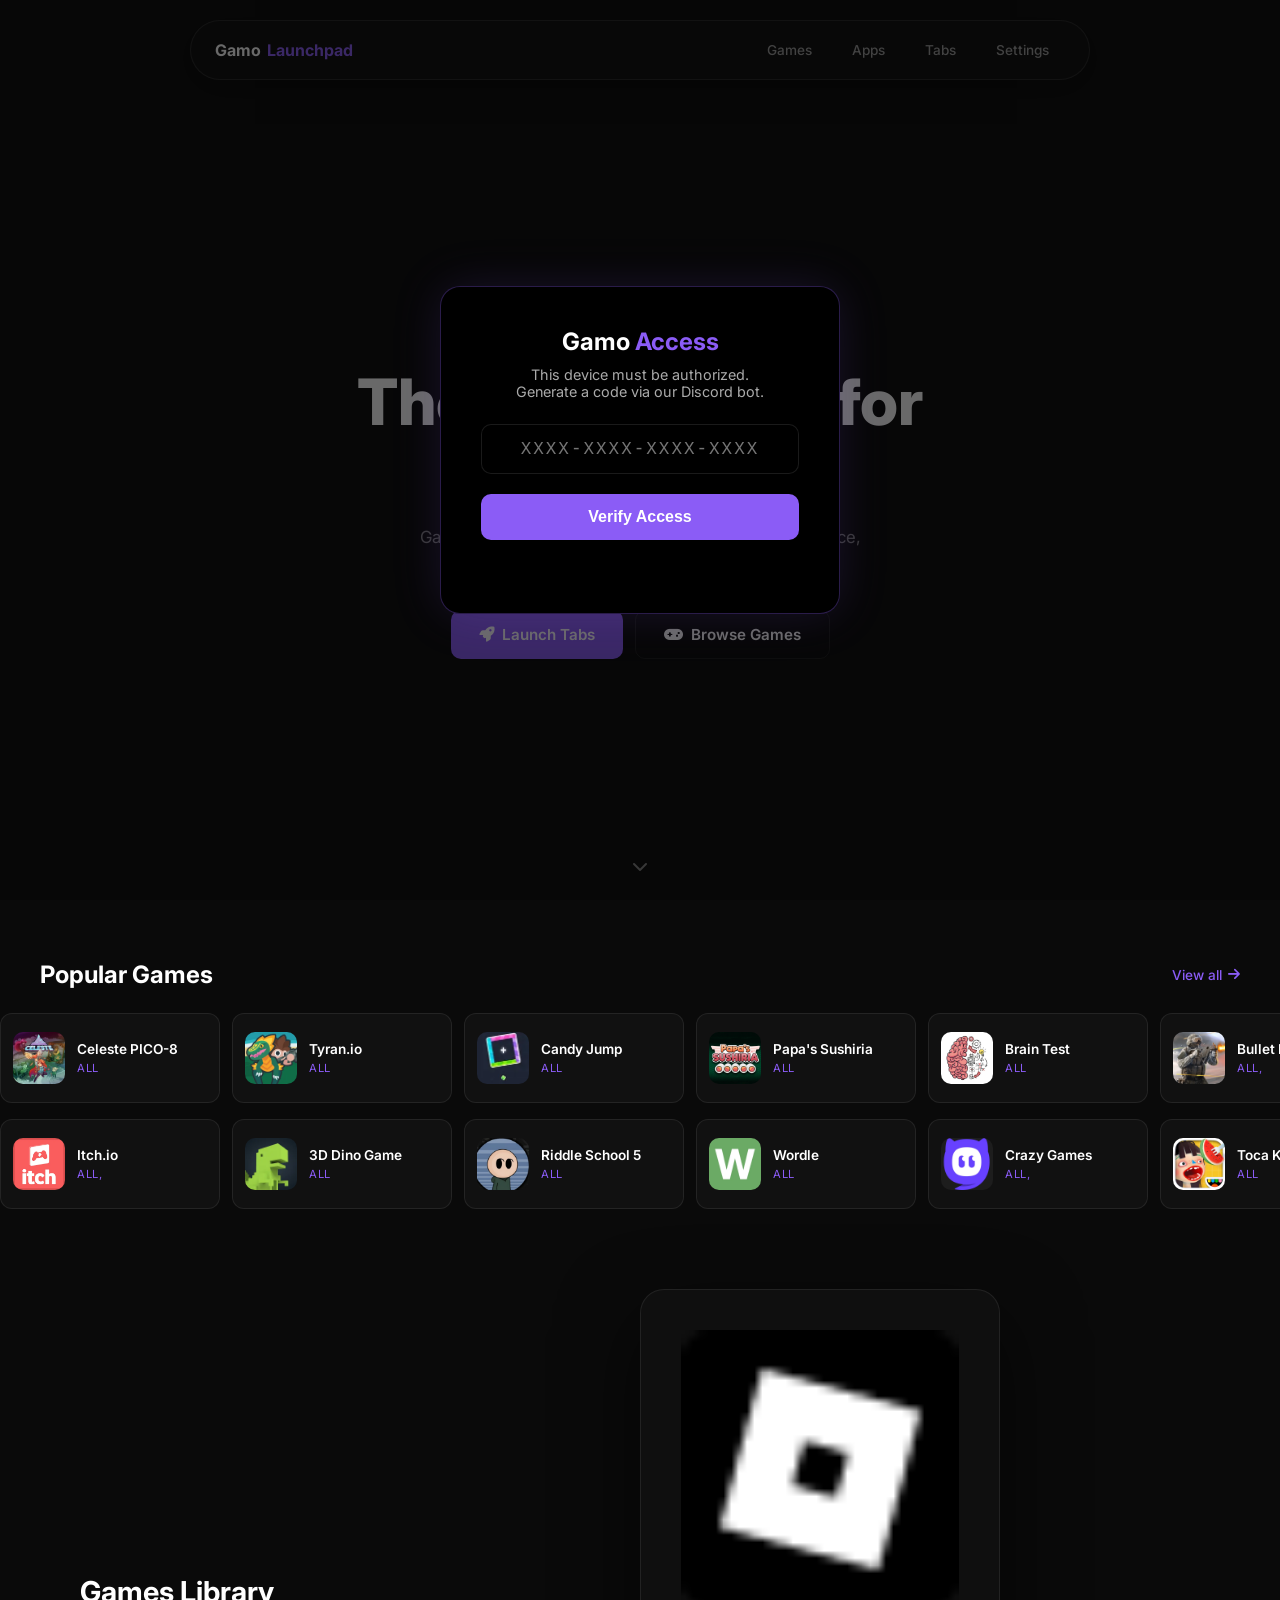
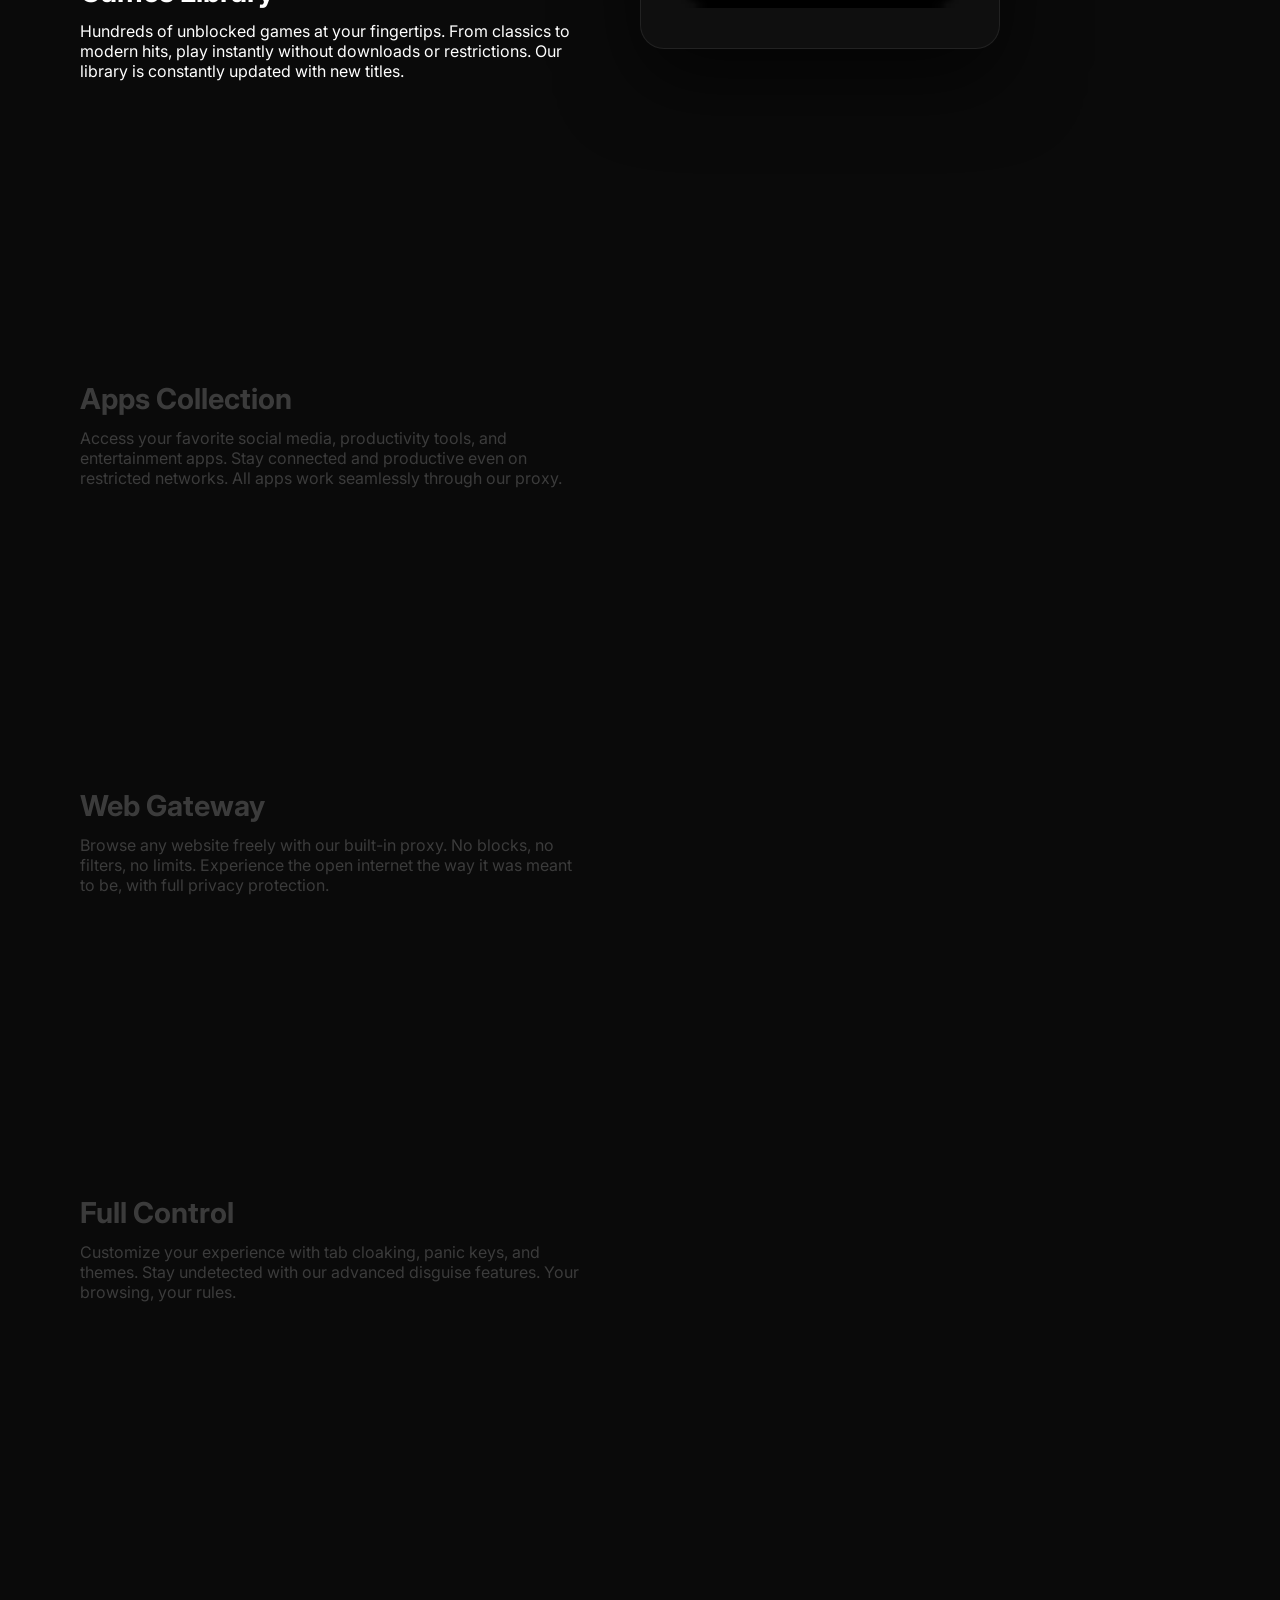
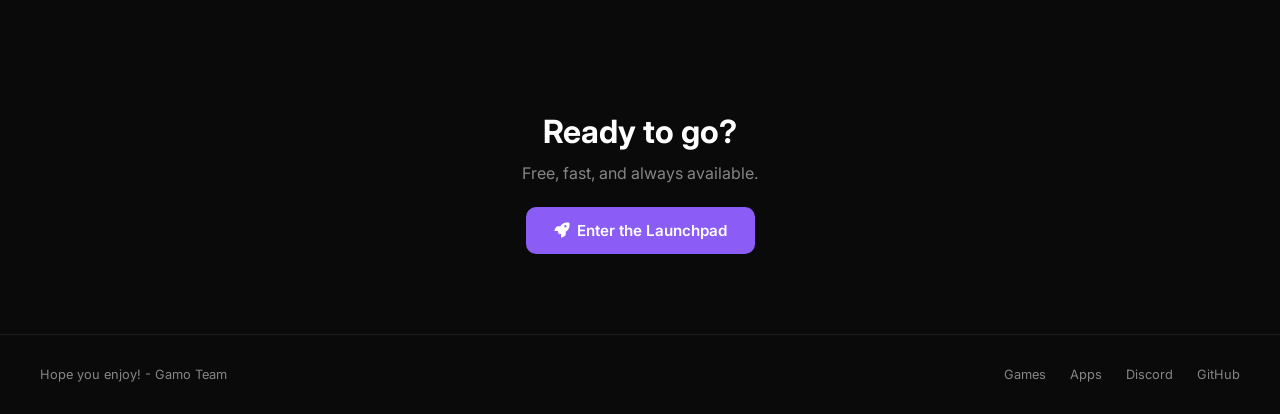
<file: index.html>
<!DOCTYPE html>
<html lang="en">
<head>
  <meta charset="UTF-8">
  <meta name="viewport" content="width=device-width, initial-scale=1.0">
  <meta name="referrer" content="no-referrer">
  <link rel="shortcut icon" id="tab-favicon" href="favicon.png">
  <title id="t">Gamo Launchpad</title>
  <link rel="stylesheet" href="https://cdnjs.cloudflare.com/ajax/libs/font-awesome/6.5.0/css/all.min.css">
  <link rel="stylesheet" href="/assets/css/music-player.css">
  <style>
    @import url('https://fonts.googleapis.com/css2?family=Inter:wght@400;500;600;700;800&display=swap');
    
    * { margin: 0; padding: 0; box-sizing: border-box; }
    
    :root {
      --accent: #8B5CF6;
      --bg: #0a0a0a;
      --card: #111111;
      --card-hover: #1a1a1a;
      --border: rgba(255,255,255,0.08);
      --text: #fff;
      --muted: rgba(255,255,255,0.5);
    }
    
    html {
      scroll-behavior: smooth;
    }
    
    body {
      font-family: 'Inter', -apple-system, sans-serif;
      background: var(--bg);
      color: var(--text);
      overflow-x: hidden; /* Only on body, not html - allows sticky to work */
    }
    
    /* ===== FLOATING HEADER (Universal Pill) ===== */
    .header {
      position: fixed;
      top: 20px;
      left: 50%;
      transform: translateX(-50%);
      width: 90%;
      max-width: 900px;
      height: 60px;
      background: rgba(15, 15, 15, 0.85); /* Proper glass background */
      backdrop-filter: blur(16px);
      -webkit-backdrop-filter: blur(16px);
      border: 1px solid rgba(255, 255, 255, 0.1);
      border-radius: 100px;
      display: flex;
      align-items: center;
      justify-content: space-between;
      padding: 0 24px;
      z-index: 2147483647;
      box-shadow: 0 8px 32px rgba(0, 0, 0, 0.4);
      pointer-events: auto;
      transition: all 0.3s ease;
    }
    
    .header-logo {
      display: flex;
      align-items: center;
      gap: 6px;
      cursor: pointer;
      user-select: none;
      font-weight: 700;
      font-size: 1rem;
    }
    
    .header-logo .white { color: #fff; }
    .header-logo .purple { color: #8B5CF6; }
    
    .header-nav {
      display: flex;
      gap: 8px;
      align-items: center;
    }
    
    .nav-btn {
      background: transparent;
      border: none;
      color: rgba(255, 255, 255, 0.6);
      font-size: 0.85rem;
      font-weight: 500;
      font-family: inherit;
      cursor: pointer;
      padding: 8px 16px;
      border-radius: 20px;
      transition: all 0.2s ease;
      position: relative;
    }
    
    .nav-btn:hover {
      color: #fff;
      background: rgba(255, 255, 255, 0.05); /* Subtle hover bg */
    }
    
    .nav-btn:active {
      transform: scale(0.95);
    }

    /* ===== HERO ===== */
    .hero {
      min-height: 100vh;
      display: flex;
      flex-direction: column;
      align-items: center;
      justify-content: center;
      padding: 140px 20px 60px; /* Interaction fix for header space */
      text-align: center;
    }
    
    .hero-content {
      max-width: 700px;
      opacity: 0;
      transform: translateY(30px);
      animation: fadeInUp 0.8s ease forwards;
      pointer-events: none; /* Let clicks pass through empty space */
    }
    
    .hero-content > * { pointer-events: auto; } /* Re-enable content clicks */
    
    @keyframes fadeInUp {
      to {
        opacity: 1;
        transform: translateY(0);
      }
    }
    
    .hero-badge {
      display: inline-block;
      font-size: 0.7rem;
      text-transform: uppercase;
      letter-spacing: 1.5px;
      color: var(--accent);
      background: rgba(139, 92, 246, 0.1);
      padding: 6px 14px;
      border-radius: 16px;
      margin-bottom: 20px;
    }
    
    .hero-title {
      font-size: clamp(2.5rem, 5vw, 4rem);
      font-weight: 800;
      line-height: 1.1;
      margin-bottom: 16px;
    }
    
    .hero-title .accent { color: var(--accent); }
    
    .hero-subtitle {
      font-size: 1.05rem;
      color: var(--muted);
      max-width: 480px;
      margin: 0 auto 32px;
      line-height: 1.6;
    }
    
    .hero-buttons {
      display: flex;
      gap: 12px;
      justify-content: center;
      flex-wrap: wrap;
    }
    
    .btn {
      padding: 14px 28px;
      border-radius: 10px;
      font-size: 0.95rem;
      font-weight: 600;
      cursor: pointer;
      transition: all 0.2s;
      border: none;
      display: inline-flex;
      align-items: center;
      gap: 8px;
      font-family: inherit;
    }
    
    .btn-primary {
      background: var(--accent);
      color: #fff;
    }
    
    .btn-primary:hover {
      filter: brightness(1.15);
      transform: translateY(-2px);
    }
    
    .btn-outline {
      background: transparent;
      color: var(--text);
      border: 1px solid var(--border);
    }
    
    .btn-outline:hover {
      background: rgba(255,255,255,0.08);
      border-color: rgba(255,255,255,0.2);
    }
    
    .scroll-hint {
      position: absolute;
      bottom: 24px;
      left: 50%;
      transform: translateX(-50%);
      color: var(--muted);
      animation: bounce 2s infinite;
    }
    
    @keyframes bounce {
      0%, 100% { transform: translateX(-50%) translateY(0); }
      50% { transform: translateX(-50%) translateY(-6px); }
    }
    
    /* ===== GAMES MARQUEE ===== */
    .games-section {
      padding: 60px 0 80px;
      overflow: hidden;
    }
    
    .section-header {
      display: flex;
      justify-content: space-between;
      align-items: center;
      padding: 0 40px;
      margin-bottom: 24px;
    }
    
    .section-header h2 { font-size: 1.5rem; font-weight: 700; }
    
    .section-header button {
      background: transparent;
      border: none;
      color: var(--accent);
      font-size: 0.85rem;
      font-weight: 500;
      font-family: inherit;
      cursor: pointer;
      display: flex;
      align-items: center;
      gap: 6px;
      transition: opacity 0.2s;
    }
    
    .section-header button:hover { opacity: 0.8; }
    
    /* Marquee */
    .marquee-container {
      display: flex;
      flex-direction: column;
      gap: 16px;
    }
    
    .marquee-row {
      display: flex;
      width: max-content;
      will-change: transform;
    }
    
    /* VERY SLOW - 480s for gentle scroll */
    .marquee-row.left { animation: scroll-left 480s linear infinite; }
    .marquee-row.right { animation: scroll-right 480s linear infinite; }
    
    @keyframes scroll-left {
      0% { transform: translateX(0); }
      100% { transform: translateX(-50%); }
    }
    
    @keyframes scroll-right {
      0% { transform: translateX(-50%); }
      100% { transform: translateX(0); }
    }
    
    .marquee-row:hover { animation-play-state: paused; }
    
    .game-card {
      width: 220px;
      height: 90px;
      background: var(--card);
      border: 1px solid var(--border);
      border-radius: 12px;
      padding: 12px;
      cursor: pointer;
      transition: all 0.2s;
      display: flex;
      align-items: center;
      gap: 12px;
      margin-right: 12px;
      flex-shrink: 0;
    }
    
    .game-card:hover {
      background: var(--card-hover);
      border-color: rgba(139, 92, 246, 0.4);
      transform: scale(1.03);
    }
    
    .game-icon {
      width: 52px;
      height: 52px;
      border-radius: 10px;
      object-fit: cover;
      flex-shrink: 0;
      background: rgba(255,255,255,0.05);
    }
    
    .game-info { flex: 1; min-width: 0; display: flex; flex-direction: column; gap: 4px; }
    .game-name { font-size: 0.85rem; font-weight: 600; white-space: nowrap; overflow: hidden; text-overflow: ellipsis; }
    .game-category { font-size: 0.7rem; color: var(--accent); text-transform: uppercase; letter-spacing: 0.5px; }
    
    /* ===== STICKY SCROLL FEATURES ===== */
    .features-section {
      padding: 0;
      position: relative;
    }
    
    .features-container {
      max-width: 1200px;
      margin: 0 auto;
      padding: 0 40px;
    }
    
    .features-wrapper {
      display: flex;
      gap: 60px;
      align-items: flex-start;
      position: relative;
    }
    
    .features-text {
      flex: 1;
      max-width: 500px;
      padding-top: 15vh;
      padding-bottom: 20vh;
    }
    
    .feature-block {
      /* More spacing for sticky scroll effect */
      padding: 150px 0;
      display: flex;
      flex-direction: column;
      justify-content: center;
      opacity: 0.2;
      transition: opacity 0.4s ease;
    }
    
    .feature-block.active {
      opacity: 1;
    }
    
    .feature-block h3 {
      font-size: 1.8rem;
      font-weight: 700;
      margin-bottom: 12px;
      color: var(--text);
    }
    
    /* Interactive Card - Sticky */
    .features-visual {
      flex: 0 0 400px; /* Fixed width */
      position: sticky;
      top: 140px; /* Below header */
      height: fit-content; /* Don't stretch */
      align-self: flex-start; /* Align to top for sticky */
    }
    
    .feature-visual-card {
      width: 360px;
      height: 360px;
      border-radius: 24px;
      position: relative;
      overflow: hidden;
      box-shadow: 0 30px 80px rgba(0,0,0,0.6);
      background: #0f0f0f;
      border: 1px solid var(--border);
      transition: transform 0.3s ease;
    }
    
    .feature-visual-card:hover { transform: translateY(-5px); }
    
    /* Image Implementation */
    #feature-img {
      width: 100%;
      height: 100%;
      object-fit: contain; 
      padding: 40px;
      transition: all 0.4s ease;
    }
    
    /* Hover: Blur Image */
    .feature-visual-card:hover #feature-img {
      filter: blur(8px) brightness(0.5);
      transform: scale(1.05);
    }
    
    /* Overlay Content - Bottom Left */
    .card-overlay {
      position: absolute;
      inset: 0;
      display: flex;
      flex-direction: column;
      align-items: flex-start; /* Align Left */
      justify-content: flex-end; /* Align Bottom */
      padding: 30px;
      opacity: 0;
      transform: translateY(10px);
      transition: all 0.3s ease;
      z-index: 10;
    }
    
    .feature-visual-card:hover .card-overlay {
      opacity: 1;
      transform: translateY(0);
    }
    
    .card-title {
      font-size: 1.2rem; /* "Text should be smaller at the bottom left" */
      font-weight: 700;
      margin-bottom: 8px;
      color: #fff;
      text-align: left;
    }
    
    /* Text-Only Play Button */
    .play-now-btn {
      background: transparent;
      color: rgba(255,255,255,0.8);
      border: none;
      padding: 0;
      font-size: 0.9rem;
      font-weight: 600;
      cursor: pointer;
      display: flex;
      align-items: center;
      gap: 6px;
      transition: all 0.2s;
    }
    
    .play-now-btn:hover {
      color: #fff; /* Text Highlight */
      text-decoration: none; /* No underline, just color */
    }
    
    .play-now-btn i { transition: transform 0.2s; }
    .play-now-btn:hover i { transform: translateX(5px); /* Arrow Highlight */ }
    
    /* ===== CTA ===== */
    .cta-section {
      text-align: center;
      padding: 80px 40px;
    }
    
    .cta-section h2 { font-size: 2rem; margin-bottom: 12px; }
    .cta-section p { color: var(--muted); margin-bottom: 24px; }
    
    /* ===== FOOTER ===== */
    footer {
      padding: 32px 40px;
      display: flex;
      justify-content: space-between;
      align-items: center;
      border-top: 1px solid var(--border);
      flex-wrap: wrap;
      gap: 16px;
    }
    
    footer p { color: var(--muted); font-size: 0.8rem; }
    
    .footer-links { display: flex; gap: 24px; }
    .footer-links button {
      background: none;
      border: none;
      color: var(--muted);
      font-size: 0.8rem;
      font-family: inherit;
      cursor: pointer;
      transition: color 0.2s;
    }
    .footer-links button:hover { color: var(--text); }
    
    /* ===== CONTEXT MENU ===== */
    .context-menu {
      position: fixed;
      background: #151515;
      border: 1px solid var(--border);
      border-radius: 10px;
      padding: 8px 0;
      min-width: 180px;
      z-index: 10000;
      display: none;
      box-shadow: 0 10px 40px rgba(0,0,0,0.6);
    }
    
    .context-menu.visible { display: block; }
    
    .context-item {
      padding: 10px 16px;
      font-size: 0.85rem;
      cursor: pointer;
      display: flex;
      align-items: center;
      gap: 10px;
      color: var(--text);
      transition: background 0.15s;
    }
    
    .context-item:hover { background: rgba(139, 92, 246, 0.2); }
    .context-item i { color: var(--muted); width: 16px; text-align: center; }
    .context-divider { height: 1px; background: var(--border); margin: 6px 0; }
    
    /* ===== MOBILE ===== */
    @media (max-width: 900px) {
      .header { padding: 0 20px; }
      .header-nav { display: none; }
      .hero { padding: 80px 20px 40px; }
      .section-header { padding: 0 20px; }
      .features-container { padding: 0 20px; }
      .features-wrapper { flex-direction: column; }
      .features-visual { position: relative; top: 0; height: auto; margin-bottom: 40px; }
      .feature-block { min-height: auto; padding: 40px 0; }
      footer { padding: 24px 20px; flex-direction: column; text-align: center; }
    }
  </style>
</head>
<body>
  <script>function goTo(p){window.location.href=p;}</script>
  
  <!-- HEADER -->
  <header class="header" id="header">
    <div class="header-logo" onclick="goTo('/home')" style="cursor:pointer; position:relative; z-index:10;">
      <span class="white">Gamo</span><span class="purple">Launchpad</span>
    </div>
    <nav class="header-nav">
      <button type="button" class="nav-btn" onclick="goTo('/games.html')">Games</button>
      <button type="button" class="nav-btn" onclick="goTo('/apps.html')">Apps</button>
      <button type="button" class="nav-btn" onclick="goTo('/d')">Tabs</button>
      <button type="button" class="nav-btn" onclick="goTo('/settings.html')">Settings</button>
    </nav>
  </header>
  
  <!-- HERO -->
  <section class="hero">
    <div class="hero-content">
      <span class="hero-badge">Web Freedom, Redefined</span>
      <h1 class="hero-title">The <span class="accent">Launchpad</span> for Everything</h1>
      <p class="hero-subtitle">Games, apps, and unrestricted browsing. One interface, zero restrictions.</p>
      <div class="hero-buttons">
        <button type="button" class="btn btn-primary" onclick="goTo('/d')">
          <i class="fa-solid fa-rocket"></i> Launch Tabs
        </button>
        <button type="button" class="btn btn-outline" onclick="goTo('/games.html')">
          <i class="fa-solid fa-gamepad"></i> Browse Games
        </button>
      </div>
    </div>
    <div class="scroll-hint"><i class="fa-solid fa-chevron-down"></i></div>
  </section>
  
  <!-- GAMES MARQUEE -->
  <section class="games-section">
    <div class="section-header">
      <h2>Popular Games</h2>
      <button type="button" onclick="goTo('/games.html')">
        View all <i class="fa-solid fa-arrow-right"></i>
      </button>
    </div>
    <div class="marquee-container">
      <div class="marquee-row left" id="marquee-row-1"></div>
      <div class="marquee-row right" id="marquee-row-2"></div>
    </div>
  </section>
  
  <!-- STICKY SCROLL FEATURES -->
  <section class="features-section">
    <div class="features-container">
      <div class="features-wrapper">
        <div class="features-text">
          <div class="feature-block" data-feature="0">
            <h3>Games Library</h3>
            <p>Hundreds of unblocked games at your fingertips. From classics to modern hits, play instantly without downloads or restrictions. Our library is constantly updated with new titles.</p>
          </div>
          <div class="feature-block" data-feature="1">
            <h3>Apps Collection</h3>
            <p>Access your favorite social media, productivity tools, and entertainment apps. Stay connected and productive even on restricted networks. All apps work seamlessly through our proxy.</p>
          </div>
          <div class="feature-block" data-feature="2">
            <h3>Web Gateway</h3>
            <p>Browse any website freely with our built-in proxy. No blocks, no filters, no limits. Experience the open internet the way it was meant to be, with full privacy protection.</p>
          </div>
          <div class="feature-block" data-feature="3">
            <h3>Full Control</h3>
            <p>Customize your experience with tab cloaking, panic keys, and themes. Stay undetected with our advanced disguise features. Your browsing, your rules.</p>
          </div>
        </div>
        <div class="features-visual">
          <div class="feature-visual-card" id="feature-visual">
            <img id="feature-img" src="/assets/media/icons/roblox_stick.png" alt="Feature">
            <div class="card-overlay">
              <div class="card-title" id="feature-title">Roblox</div>
              <button class="play-now-btn" id="feature-btn" onclick="goTo('/games.html')">
                Play Now <i class="fa-solid fa-arrow-right"></i>
              </button>
            </div>
          </div>
        </div>
      </div>
    </div>
  </section>
  
  <!-- CTA -->
  <section class="cta-section">
    <h2>Ready to go?</h2>
    <p>Free, fast, and always available.</p>
    <button type="button" class="btn btn-primary" onclick="goTo('/d')">
      <i class="fa-solid fa-rocket"></i> Enter the Launchpad
    </button>
  </section>
  
  <!-- FOOTER -->
  <footer>
    <p>Hope you enjoy! - Gamo Team</p>
    <div class="footer-links">
      <button type="button" onclick="goTo('/games.html')">Games</button>
      <button type="button" onclick="goTo('/apps.html')">Apps</button>
      <button type="button" onclick="window.open('https://discord.gg/interstellar', '_blank')">Discord</button>
      <button type="button" onclick="window.open('https://github.com', '_blank')">GitHub</button>
    </div>
  </footer>
  
  <!-- CONTEXT MENU -->
  <div class="context-menu" id="context-menu">
    <div class="context-item" onclick="location.reload()"><i class="fa-solid fa-rotate-right"></i> Refresh</div>
    <div class="context-item" onclick="history.back()"><i class="fa-solid fa-arrow-left"></i> Back</div>
    <div class="context-divider"></div>
    <div class="context-item" onclick="goTo('/games.html')"><i class="fa-solid fa-gamepad"></i> Games</div>
    <div class="context-item" onclick="goTo('/apps.html')"><i class="fa-solid fa-layer-group"></i> Apps</div>
    <div class="context-item" onclick="goTo('/settings.html')"><i class="fa-solid fa-gear"></i> Settings</div>
  </div>
  
  <script>
    // Blacklist
    const blacklist = ['1', 'fancade', 'super mario bros', 'smb', 'shipcraft', 'emovies', 'freedomgpt', 'request', 'custom app'];
    
    // Load games
    fetch('/assets/json/g.min.json')
      .then(res => res.json())
      .then(games => {
        const filtered = games.filter(g => {
          if (!g.name || g.name.startsWith('!')) return false;
          const name = g.name.toLowerCase();
          return !blacklist.some(b => name.includes(b));
        });
        
        const shuffled = filtered.sort(() => Math.random() - 0.5);
        const half = Math.ceil(shuffled.length / 2);
        const row1Games = shuffled.slice(0, half);
        const row2Games = shuffled.slice(half);
        
        const row1 = document.getElementById('marquee-row-1');
        const row2 = document.getElementById('marquee-row-2');
        
        function createCard(game) {
          let iconUrl = '/favicon.png';
          if (game.img) {
            if (game.img.startsWith('http')) iconUrl = game.img;
            else if (game.img.startsWith('/')) iconUrl = game.img;
            else iconUrl = '/assets/media/icons/' + game.img;
          } else if (game.image) {
            iconUrl = game.image;
          }
          
          const category = game.category || game.categories?.[0] || 'Game';
          
          const card = document.createElement('div');
          card.className = 'game-card';
          card.onclick = function() { goTo('/games.html'); };
          card.innerHTML = `
            <img class="game-icon" src="${iconUrl}" alt="${game.name}" onerror="this.src='/favicon.png'">
            <div class="game-info">
              <div class="game-name">${game.name}</div>
              <div class="game-category">${category}</div>
            </div>
          `;
          return card;
        }
        
        row1Games.forEach(g => row1.appendChild(createCard(g)));
        row1Games.forEach(g => row1.appendChild(createCard(g)));
        row2Games.forEach(g => row2.appendChild(createCard(g)));
        row2Games.forEach(g => row2.appendChild(createCard(g)));
      })
      .catch(err => console.error('Failed to load games:', err));
    
    // Header scroll effect
    const header = document.getElementById('header');
    window.addEventListener('scroll', function() {
      if (window.scrollY > 50) {
        header.classList.add('solid');
      } else {
        header.classList.remove('solid');
      }
    });
    
    // Manual Scroll Detection for Precision
    const featureBlocks = document.querySelectorAll('.feature-block');
    const featureImg = document.getElementById('feature-img');
    const featureTitle = document.getElementById('feature-title');
    const featureBtn = document.getElementById('feature-btn');
    
    // Better, iconic images (User Provided)
    const featureData = [
      { img: '/assets/media/icons/roblox_stick.png', title: 'Roblox', link: '/games.html', action: 'Play Now' },
      { img: '/assets/media/icons/spotify_stick.png', title: 'Spotify', link: '/apps.html', action: 'Listen' },
      { img: '/assets/media/icons/chrome_stick.png', title: 'Chrome', link: '/d', action: 'Browse' },
      { img: '/assets/media/icons/steam.webp', title: 'Steam', link: '/settings.html', action: 'Open' }
    ];
    
    let currentFeatureIndex = -1;

    function updateStickyVisuals() {
      const windowCenter = window.innerHeight / 2;
      let closestIndex = 0;
      let minDiff = Infinity;
      
      featureBlocks.forEach((block, index) => {
        const rect = block.getBoundingClientRect();
        // Calculate distance from block center to window center
        const blockCenter = rect.top + (rect.height / 2);
        const diff = Math.abs(blockCenter - windowCenter);
        
        if (diff < minDiff) {
          minDiff = diff;
          closestIndex = index;
        }
      });
      
      // Only update if changed
      if (closestIndex !== currentFeatureIndex) {
        currentFeatureIndex = closestIndex;
        
        // Highlight Text
        featureBlocks.forEach(b => b.classList.remove('active'));
        featureBlocks[closestIndex].classList.add('active');
        
        // Update Visuals with Fade
        const data = featureData[closestIndex];
        featureImg.style.opacity = '0.5';
        featureImg.style.transform = 'scale(0.95)';
        
        setTimeout(() => {
          featureImg.src = data.img;
          featureImg.style.opacity = '1';
          featureImg.style.transform = 'scale(1)';
          featureTitle.textContent = data.title;
          featureBtn.innerHTML = `${data.action} <i class="fa-solid fa-arrow-right"></i>`;
          featureBtn.onclick = function() { goTo(data.link); };
        }, 150);
      }
    }

    // Run on scroll
    window.addEventListener('scroll', () => {
      window.requestAnimationFrame(updateStickyVisuals);
    });
    
    // Initial call
    updateStickyVisuals();
    
    // Context menu
    const contextMenu = document.getElementById('context-menu');
    document.addEventListener('contextmenu', function(e) {
      e.preventDefault();
      contextMenu.style.left = e.clientX + 'px';
      contextMenu.style.top = e.clientY + 'px';
      contextMenu.classList.add('visible');
    });
    document.addEventListener('click', function() { contextMenu.classList.remove('visible'); });
  </script>
  
  <!-- Ads Removed -->
  <script src="/backend.js"></script>
  <script src="/assets/mathematics/config.js"></script>
  <script src="/assets/js/nav.js"></script>
  <script>
    // Only load music player if NOT in shell (standalone mode)
    if (window.parent === window || !window.parent.gamoMusicPlayer) {
      const script = document.createElement('script');
      script.src = '/assets/js/music-player.js';
      document.body.appendChild(script);
    }
  </script>
  <script src="/assets/js/m1.js"></script>
</body>
</html>
</file>
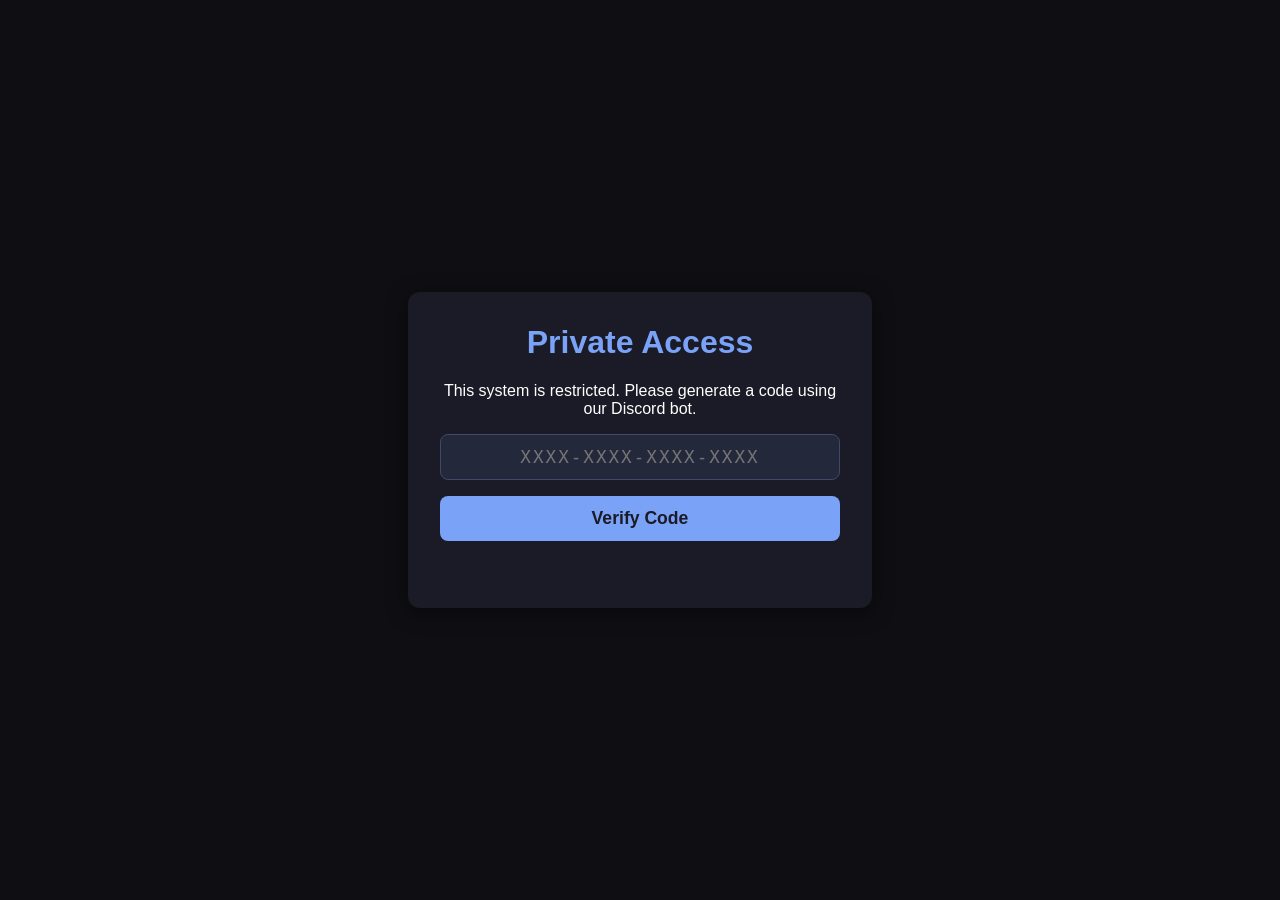
<file: access.html>
<!DOCTYPE html>
<html lang="en">
<head>
    <meta charset="UTF-8">
    <meta name="viewport" content="width=device-width, initial-scale=1.0">
    <title>Access Required - Gamo Launchpad</title>
    <style>
        body {
            background-color: #0f0f13;
            color: #ffffff;
            font-family: 'Segoe UI', Tahoma, Geneva, Verdana, sans-serif;
            display: flex;
            justify-content: center;
            align-items: center;
            height: 100vh;
            margin: 0;
        }
        .container {
            background: #1a1b26;
            padding: 2rem;
            border-radius: 12px;
            box-shadow: 0 4px 20px rgba(0,0,0,0.5);
            text-align: center;
            max-width: 400px;
            width: 100%;
        }
        h1 {
            margin-top: 0;
            color: #7aa2f7;
        }
        input {
            width: 100%;
            padding: 12px;
            border-radius: 8px;
            border: 1px solid #414868;
            background: #24283b;
            color: white;
            margin-bottom: 1rem;
            box-sizing: border-box;
            font-size: 1.1rem;
            text-align: center;
            font-family: monospace;
            letter-spacing: 2px;
            text-transform: uppercase;
        }
        button {
            width: 100%;
            padding: 12px;
            border-radius: 8px;
            border: none;
            background: #7aa2f7;
            color: #1a1b26;
            font-weight: bold;
            font-size: 1.1rem;
            cursor: pointer;
            transition: background 0.3s;
        }
        button:hover {
            background: #bb9af7;
        }
        .message {
            margin-top: 1rem;
            font-size: 0.9rem;
            min-height: 1.2rem;
        }
        .error { color: #f7768e; }
        .success { color: #9ece6a; }
    </style>
</head>
<body>
    <div class="container">
        <h1>Private Access</h1>
        <p>This system is restricted. Please generate a code using our Discord bot.</p>
        <form id="accessForm">
            <input type="text" id="code" placeholder="XXXX-XXXX-XXXX-XXXX" required autocomplete="off" maxlength="19">
            <button type="submit">Verify Code</button>
        </form>
        <div id="message" class="message"></div>
    </div>

    <script>
        const form = document.getElementById('accessForm');
        const codeInput = document.getElementById('code');
        const messageDiv = document.getElementById('message');

        console.log('Access page loaded');

        // Auto-format input with dashes
        codeInput.addEventListener('input', (e) => {
            let val = e.target.value.replace(/[^a-zA-Z0-9]/g, '').toUpperCase();
            
            // Limit to 16 chars
            if (val.length > 16) val = val.substring(0, 16);

            // Add dashes
            const parts = [];
            for (let i = 0; i < val.length; i += 4) {
                parts.push(val.substring(i, Math.min(i + 4, val.length)));
            }
            
            e.target.value = parts.join('-');
        });

        // Handle Paste to strip internal formatting if needed
        codeInput.addEventListener('paste', (e) => {
            e.preventDefault();
            const text = (e.clipboardData || window.clipboardData).getData('text');
            const clean = text.replace(/[^a-zA-Z0-9]/g, '').substring(0, 16).toUpperCase();
            
            const parts = [];
            for (let i = 0; i < clean.length; i += 4) {
                parts.push(clean.substring(i, Math.min(i + 4, clean.length)));
            }
            codeInput.value = parts.join('-');
        });

        form.addEventListener('submit', async (e) => {
            e.preventDefault();
            console.log('Form submitted');
            const code = codeInput.value.trim();
            console.log('Code:', code);
            
            messageDiv.textContent = 'Verifying...';
            messageDiv.className = 'message';

            try {
                console.log('Fetching /api/verify-code...');
                const response = await fetch('/api/verify-code', {
                    method: 'POST',
                    headers: { 'Content-Type': 'application/json' },
                    body: JSON.stringify({ code })
                });
                console.log('Response status:', response.status);

                const data = await response.json();
                console.log('Data:', data);

                if (response.ok && data.success) {
                    messageDiv.textContent = 'Access Granted! Redirecting...';
                    messageDiv.className = 'message success';
                    setTimeout(() => {
                        window.location.href = '/home';
                    }, 1500);
                } else {
                    messageDiv.textContent = data.error || 'Invalid code';
                    messageDiv.className = 'message error';
                }
            } catch (error) {
                console.error('Fetch error:', error);
                messageDiv.textContent = 'Connection error: ' + error.message;
                messageDiv.className = 'message error';
            }
        });
    </script>
</body>
</html>
</file>
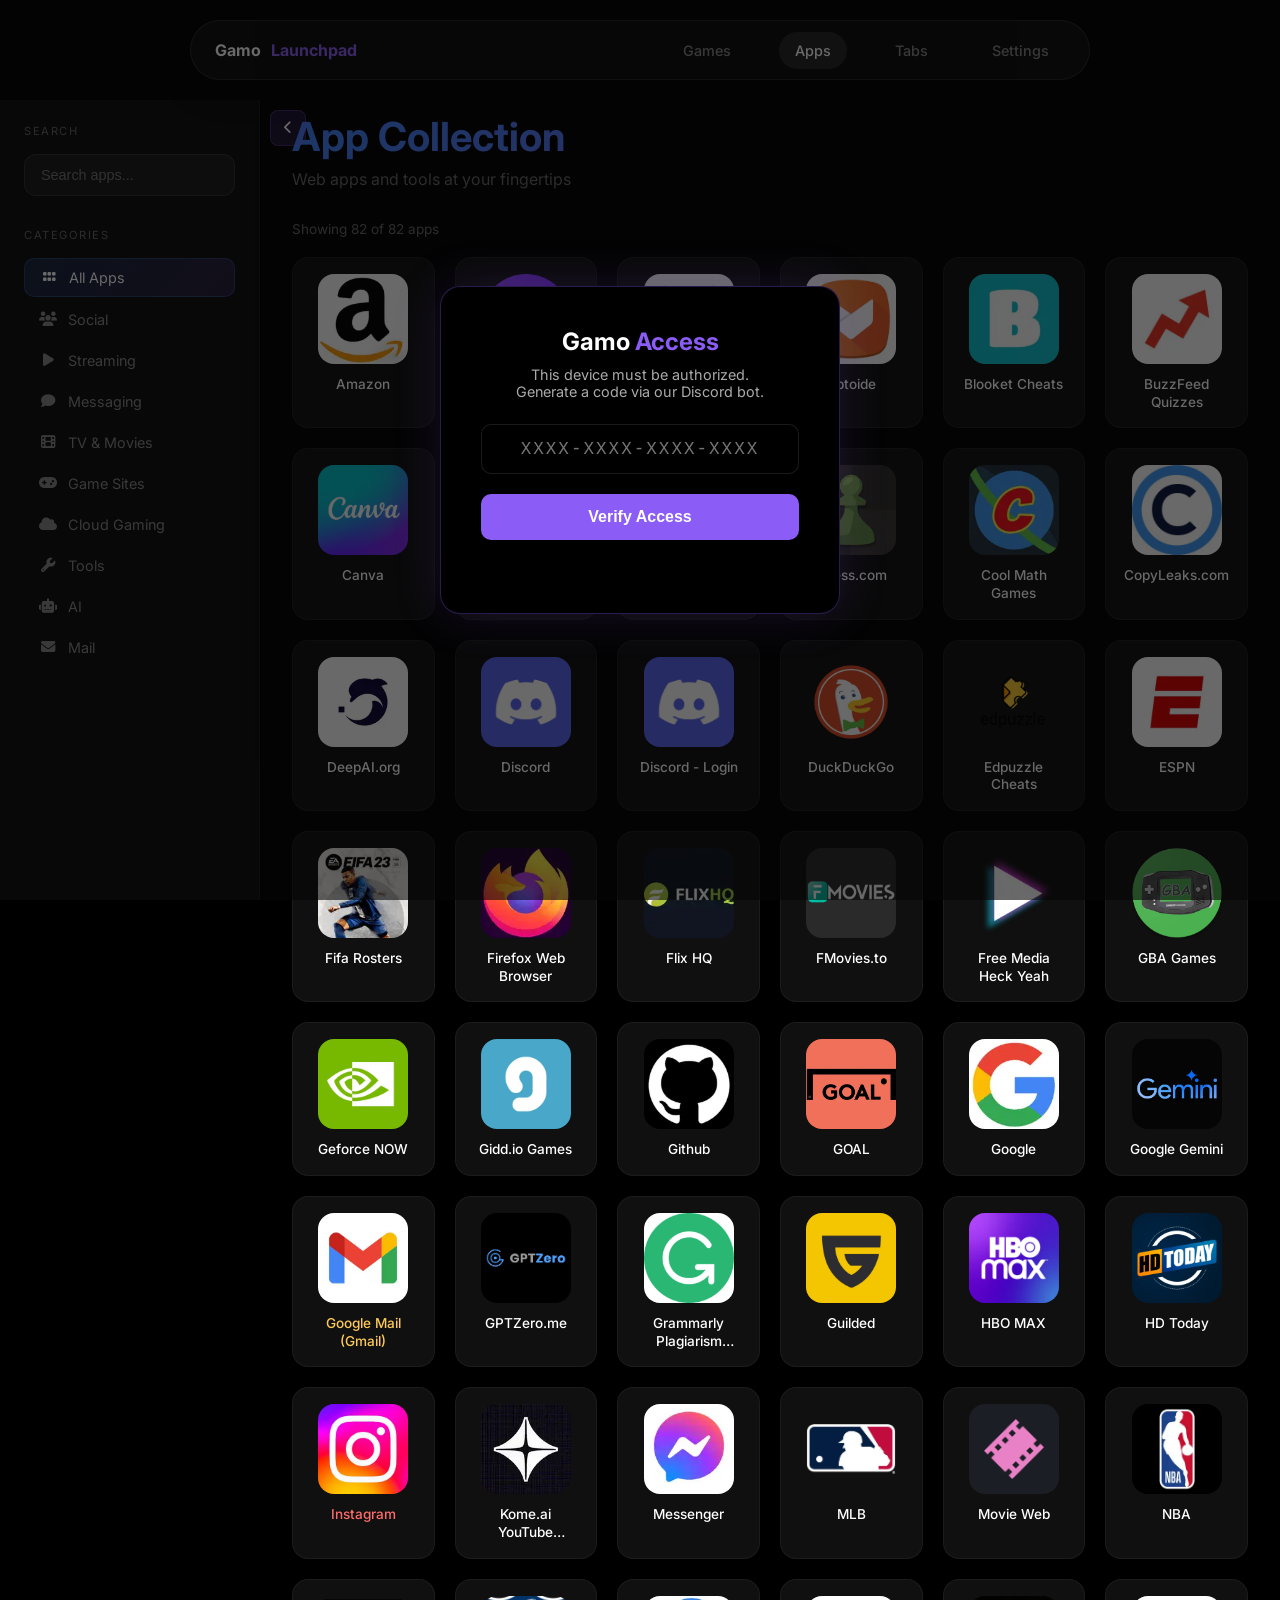
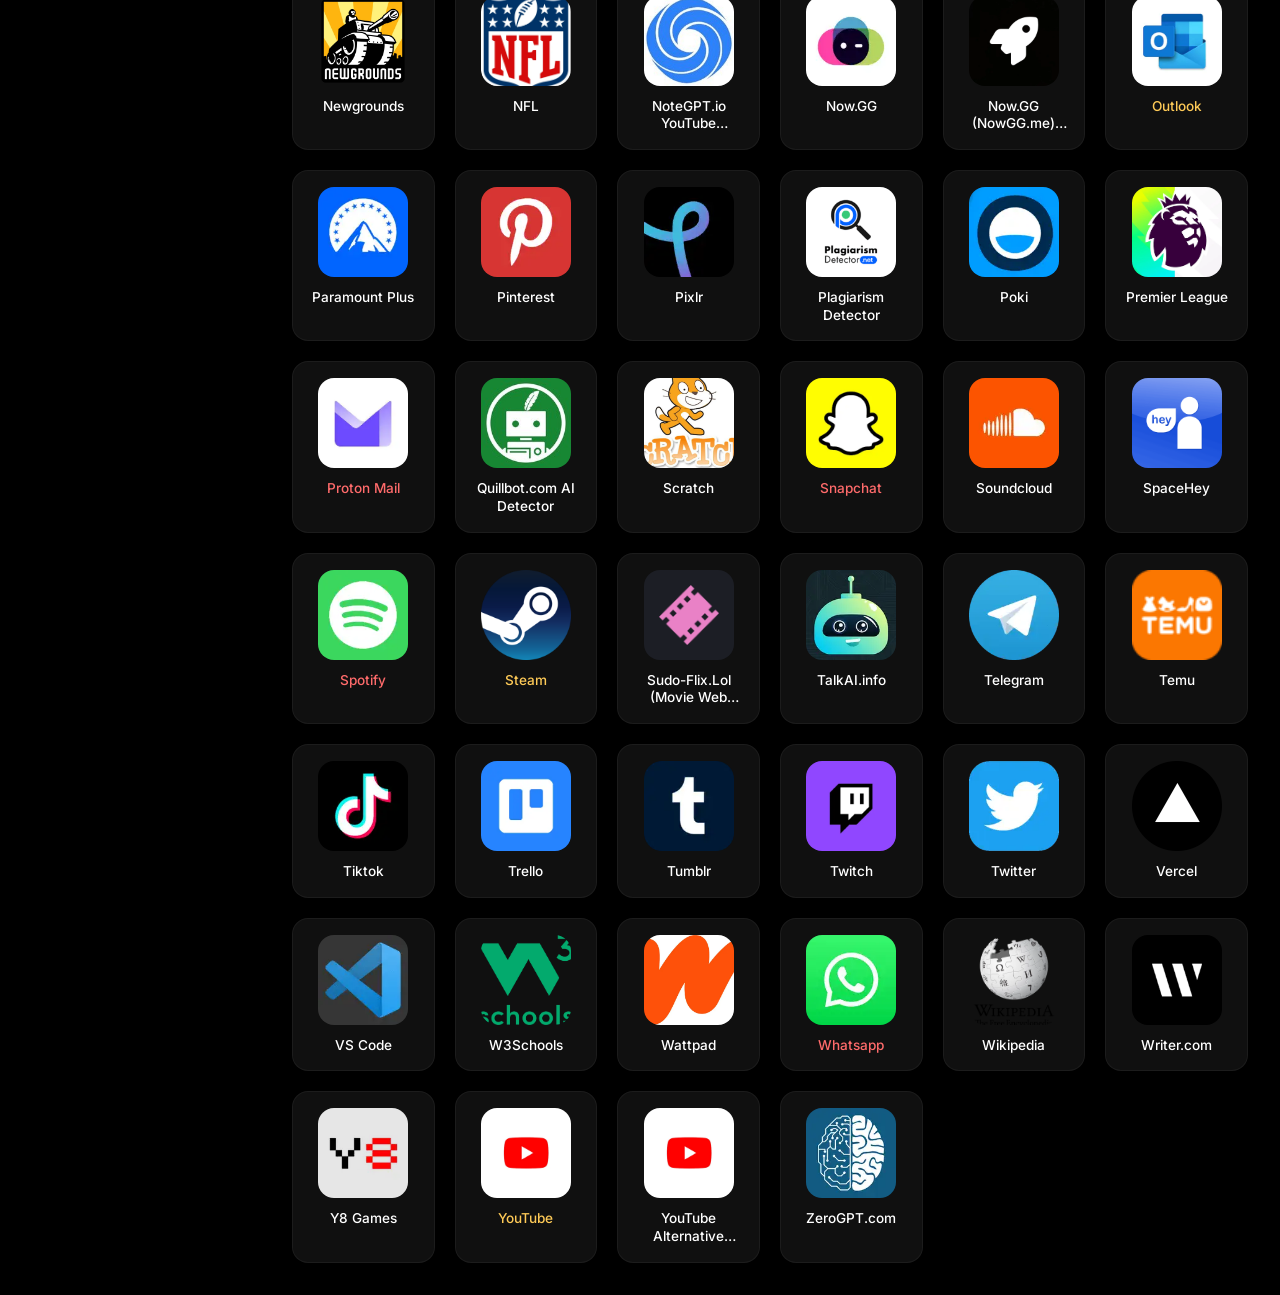
<file: apps.html>
<!DOCTYPE html>
<html lang="en">
<head>
  <meta charset="UTF-8" />
  <meta name="referrer" content="no-referrer" />
  <meta name="viewport" content="width=device-width, initial-scale=1.0" />
  <link rel="shortcut icon" id="tab-favicon" href="favicon.png" />
  <title id="t">Gamo Launchpad</title>
  <link rel="stylesheet" href="/assets/css/global.css?v=7" />
  <link rel="stylesheet" href="/assets/css/music-player.css?v=1" />
  <link rel="stylesheet" href="https://cdnjs.cloudflare.com/ajax/libs/font-awesome/6.5.0/css/all.min.css">
  <style>
    /* ===== FLOATING HEADER (Universal Pill) ===== */
    .header {
      position: fixed;
      top: 20px;
      left: 50%;
      transform: translateX(-50%);
      width: 90%;
      max-width: 900px;
      height: 60px;
      background: rgba(15, 15, 15, 0.85);
      backdrop-filter: blur(16px);
      -webkit-backdrop-filter: blur(16px);
      border: 1px solid rgba(255, 255, 255, 0.1);
      border-radius: 100px;
      display: flex;
      align-items: center;
      justify-content: space-between;
      padding: 0 24px;
      z-index: 2147483647;
      box-shadow: 0 8px 32px rgba(0, 0, 0, 0.4);
      pointer-events: auto;
      transition: all 0.3s ease;
    }
    
    .header-logo {
      display: flex;
      align-items: center;
      gap: 6px;
      cursor: pointer;
      user-select: none;
      font-weight: 700;
      font-size: 1rem;
    }
    
    .header-logo .white { color: #fff; }
    .header-logo .purple { color: #8B5CF6; }
    
    .header-nav {
      display: flex;
      gap: 8px;
      align-items: center;
    }
    
    .nav-btn {
      background: transparent;
      border: none;
      color: rgba(255, 255, 255, 0.6);
      font-size: 0.85rem;
      font-weight: 500;
      font-family: inherit;
      cursor: pointer;
      padding: 8px 16px;
      border-radius: 20px;
      transition: all 0.2s ease;
      position: relative;
    }
    
    .nav-btn:hover {
      color: #fff;
      background: rgba(255, 255, 255, 0.05);
    }
    
    .nav-btn:active {
      transform: scale(0.95);
    }

    * { box-sizing: border-box; margin: 0; padding: 0; }
    
    body {
      background: #000;
      color: #fff;
      font-family: 'Inter', -apple-system, sans-serif;
      min-height: 100vh;
    }
    
    .page-container {
      display: flex;
      min-height: 100vh;
      padding-top: 80px;
    }
    
    /* Sidebar */
    .sidebar {
      width: 260px;
      background: rgba(15, 15, 15, 0.8);
      border-right: 1px solid rgba(255,255,255,0.05);
      padding: 24px;
      position: fixed;
      left: 0;
      top: 100px;
      bottom: 0;
      overflow-y: auto;
      z-index: 100;
      transition: transform 0.3s cubic-bezier(0.4, 0, 0.2, 1), opacity 0.3s ease;
    }
    
    .sidebar.collapsed {
      transform: translateX(-100%);
      opacity: 0;
    }
    
    .sidebar-toggle {
      position: fixed;
      left: 270px;
      top: 110px;
      width: 36px;
      height: 36px;
      background: rgba(139, 92, 246, 0.2);
      border: 1px solid rgba(139, 92, 246, 0.3);
      border-radius: 8px;
      color: #fff;
      cursor: pointer;
      z-index: 101;
      display: flex;
      align-items: center;
      justify-content: center;
      transition: all 0.3s cubic-bezier(0.4, 0, 0.2, 1);
    }
    
    .sidebar-toggle:hover { background: rgba(139, 92, 246, 0.4); }
    .sidebar-toggle.collapsed { left: 10px; }
    .sidebar-toggle i { transition: transform 0.3s; }
    .sidebar-toggle.collapsed i { transform: rotate(180deg); }
    .main-content.expanded { margin-left: 0; }
    
    .sidebar-section {
      margin-bottom: 32px;
    }
    
    .sidebar-title {
      font-size: 0.7rem;
      text-transform: uppercase;
      letter-spacing: 1.5px;
      color: #666;
      margin-bottom: 16px;
    }
    
    .search-box {
      width: 100%;
      padding: 12px 16px;
      background: rgba(255,255,255,0.05);
      border: 1px solid rgba(255,255,255,0.1);
      border-radius: 12px;
      color: #fff;
      font-size: 0.9rem;
      outline: none;
      transition: all 0.3s;
    }
    
    .search-box:focus {
      border-color: #3B82F6;
      background: rgba(59, 130, 246, 0.1);
    }
    
    .category-list {
      list-style: none;
    }
    
    .category-item {
      padding: 10px 14px;
      border-radius: 10px;
      cursor: pointer;
      transition: all 0.2s;
      display: flex;
      align-items: center;
      gap: 10px;
      margin-bottom: 4px;
      color: #888;
      font-size: 0.9rem;
    }
    
    .category-item:hover {
      background: rgba(255,255,255,0.05);
      color: #fff;
    }
    
    .category-item.active {
      background: linear-gradient(135deg, rgba(59, 130, 246, 0.2), rgba(139, 92, 246, 0.2));
      color: #fff;
      border: 1px solid rgba(59, 130, 246, 0.3);
    }
    
    .category-item i {
      width: 20px;
      text-align: center;
    }
    
    /* Main Content */
    .main-content {
      flex: 1;
      margin-left: 260px;
      padding: 32px;
      transition: margin-left 0.3s cubic-bezier(0.4, 0, 0.2, 1);
    }
    
    .page-header {
      margin-bottom: 32px;
    }
    
    .page-title {
      font-size: 2.5rem;
      font-weight: 700;
      margin-bottom: 8px;
      background: linear-gradient(135deg, #3B82F6, #8B5CF6);
      -webkit-background-clip: text;
      background-clip: text;
      -webkit-text-fill-color: transparent;
    }
    
    .page-subtitle {
      color: #666;
      font-size: 1rem;
    }
    
    .results-count {
      color: #666;
      font-size: 0.85rem;
      margin-bottom: 20px;
    }
    
    /* Apps Grid */
    .apps-grid {
      display: grid;
      grid-template-columns: repeat(auto-fill, minmax(140px, 1fr));
      gap: 20px;
    }
    
    .app-card {
      background: rgba(20, 20, 20, 0.8);
      border: 1px solid rgba(255,255,255,0.05);
      border-radius: 16px;
      overflow: hidden;
      cursor: pointer;
      transition: all 0.3s cubic-bezier(0.4, 0, 0.2, 1);
      position: relative;
    }
    
    .app-card:hover {
      transform: translateY(-8px);
      border-color: rgba(59, 130, 246, 0.5);
      box-shadow: 0 20px 40px rgba(0,0,0,0.4), 0 0 40px rgba(59, 130, 246, 0.15);
    }
    
    .app-card-inner {
      padding: 16px;
      display: flex;
      flex-direction: column;
      align-items: center;
      text-decoration: none;
    }
    
    .app-icon {
      width: 90px;
      height: 90px;
      border-radius: 16px;
      object-fit: cover;
      margin-bottom: 12px;
      transition: transform 0.3s;
    }
    
    .app-card:hover .app-icon {
      transform: scale(1.05);
    }
    
    .app-name {
      color: #fff;
      font-size: 0.85rem;
      font-weight: 500;
      text-align: center;
      line-height: 1.3;
      display: -webkit-box;
      -webkit-line-clamp: 2;
      -webkit-box-orient: vertical;
      overflow: hidden;
    }
    
    .app-name.error { color: #ff6b6b; }
    .app-name.warning { color: #feca57; }
    
    /* Empty State */
    .empty-state {
      text-align: center;
      padding: 80px 20px;
      color: #666;
    }
    
    .empty-state i {
      font-size: 4rem;
      margin-bottom: 20px;
      opacity: 0.3;
    }
    
    /* Loading */
    .loading {
      text-align: center;
      padding: 40px;
      color: #666;
    }
    
    .loading i {
      font-size: 2rem;
      animation: spin 1s linear infinite;
    }
    
    @keyframes spin {
      to { transform: rotate(360deg); }
    }
    
    /* Mobile */
    @media (max-width: 900px) {
      .sidebar {
        display: none;
      }
      
      .main-content {
        margin-left: 0;
        padding: 20px;
      }
      
      .apps-grid {
        grid-template-columns: repeat(auto-fill, minmax(110px, 1fr));
        gap: 12px;
      }
      
      .app-icon {
        width: 70px;
        height: 70px;
      }
      
      .page-title {
        font-size: 1.8rem;
      }
    }

    .mobile-search {
      display: none;
      margin-bottom: 20px;
    }
    
    @media (max-width: 900px) {
      .mobile-search {
        display: block;
      }
    }
  </style>
</head>
<body>
  <script>function goTo(p){window.location.href=p;}</script>
  <!-- Universal  <!-- HEADER -->
  <header class="header" id="header">
    <div class="header-logo" onclick="goTo('/home')" style="cursor:pointer; position:relative; z-index:10;">
      <span class="white">Gamo</span><span class="purple">Launchpad</span>
    </div>
    <nav class="header-nav">
      <button type="button" class="nav-btn" onclick="goTo('/games.html')">Games</button>
      <button type="button" class="nav-btn" onclick="goTo('/apps.html')" style="color:#fff; background:rgba(255,255,255,0.1);">Apps</button>
      <button type="button" class="nav-btn" onclick="goTo('/d')">Tabs</button>
      <button type="button" class="nav-btn" onclick="goTo('/settings.html')">Settings</button>
    </nav>
  </header>
  
  <style>
    .global-header {
      position: fixed;
      top: 0; left: 0; right: 0;
      height: 64px;
      display: flex;
      align-items: center;
      justify-content: space-between;
      padding: 0 32px;
      background: rgba(10, 10, 10, 0.95);
      backdrop-filter: blur(20px);
      border-bottom: 1px solid rgba(255,255,255,0.06);
      z-index: 1000;
      pointer-events: auto;
    }
    .header-logo { display: flex; align-items: center; gap: 10px; color: #fff; text-decoration: none; }
    .header-logo img { width: 28px; height: 28px; pointer-events: none; }
    .header-logo span { font-weight: 700; font-size: 1rem; }
    .header-nav { display: flex; gap: 8px; }
    .nav-btn {
      background: none;
      border: none;
      color: rgba(255,255,255,0.5);
      font-size: 0.9rem;
      font-weight: 500;
      font-family: inherit;
      cursor: pointer;
      padding: 10px 16px; /* Larger click area */
      transition: color 0.2s ease;
      position: relative;
      z-index: 10;
      pointer-events: auto;
    }
    .nav-btn:hover { color: #fff; }
    .nav-btn.active { color: #fff; }
    .header-nav { display: flex; gap: 32px; }
    @media (max-width: 600px) { .header-nav { display: none; } .global-header { padding: 0 16px; } }
  </style>
  
  <div class="page-container">
    <!-- Sidebar Toggle -->
    <button class="sidebar-toggle" id="sidebar-toggle" onclick="toggleSidebar()">
      <i class="fa-solid fa-chevron-left"></i>
    </button>
    
    <!-- Sidebar -->
    <aside class="sidebar">
      <div class="sidebar-section">
        <div class="sidebar-title">Search</div>
        <input type="text" class="search-box" id="search" placeholder="Search apps..." onkeyup="filterApps()">
      </div>
      
      <div class="sidebar-section">
        <div class="sidebar-title">Categories</div>
        <ul class="category-list" id="category-list">
          <li class="category-item active" data-category="all" onclick="setCategory('all')">
            <i class="fa-solid fa-grip"></i> All Apps
          </li>
          <li class="category-item" data-category="social" onclick="setCategory('social')">
            <i class="fa-solid fa-users"></i> Social
          </li>
          <li class="category-item" data-category="stream" onclick="setCategory('stream')">
            <i class="fa-solid fa-play"></i> Streaming
          </li>
          <li class="category-item" data-category="message" onclick="setCategory('message')">
            <i class="fa-solid fa-comment"></i> Messaging
          </li>
          <li class="category-item" data-category="media" onclick="setCategory('media')">
            <i class="fa-solid fa-film"></i> TV & Movies
          </li>
          <li class="category-item" data-category="game" onclick="setCategory('game')">
            <i class="fa-solid fa-gamepad"></i> Game Sites
          </li>
          <li class="category-item" data-category="cloud" onclick="setCategory('cloud')">
            <i class="fa-solid fa-cloud"></i> Cloud Gaming
          </li>
          <li class="category-item" data-category="tool" onclick="setCategory('tool')">
            <i class="fa-solid fa-wrench"></i> Tools
          </li>
          <li class="category-item" data-category="ai" onclick="setCategory('ai')">
            <i class="fa-solid fa-robot"></i> AI
          </li>
          <li class="category-item" data-category="mail" onclick="setCategory('mail')">
            <i class="fa-solid fa-envelope"></i> Mail
          </li>
        </ul>
      </div>
    </aside>
    
    <!-- Main Content -->
    <main class="main-content">
      <header class="page-header">
        <h1 class="page-title">App Collection</h1>
        <p class="page-subtitle">Web apps and tools at your fingertips</p>
      </header>
      
      <!-- Mobile Search -->
      <div class="mobile-search">
        <input type="text" class="search-box" placeholder="Search apps..." onkeyup="filterApps()" style="width: 100%;">
      </div>
      
      <div class="results-count" id="results-count"></div>
      
      <div class="apps-grid" id="apps-grid">
        <div class="loading">
          <i class="fa-solid fa-spinner"></i>
          <p>Loading apps...</p>
        </div>
      </div>
    </main>
  </div>

  <script src="/assets/js/index-3.js"></script>
  <script>
    let allApps = [];
    let currentCategory = 'all';
    let searchQuery = '';
    
    // Fetch apps data
    fetch('/assets/json/a.min.json')
      .then(res => res.json())
      .then(apps => {
        // Blacklist of apps to hide
        const blacklist = ['1', 'fancade', 'super mario bros', 'smb', 'shipcraft', 'emovies', 'freedomgpt', 'request', 'custom app'];
        
        // Filter out unwanted items
        allApps = apps.filter(a => {
          if (!a.name || a.name.startsWith('!')) return false;
          const name = a.name.toLowerCase();
          if (name.includes('request') || name.includes('custom app')) return false;
          return !blacklist.some(b => name.includes(b));
        });
        allApps.sort((a, b) => a.name.localeCompare(b.name));
        renderApps();
      })
      .catch(err => {
        document.getElementById('apps-grid').innerHTML = `
          <div class="empty-state">
            <i class="fa-solid fa-exclamation-triangle"></i>
            <p>Failed to load apps</p>
          </div>
        `;
      });
    
    function renderApps() {
      const grid = document.getElementById('apps-grid');
      const filteredApps = allApps.filter(app => {
        const matchesSearch = app.name.toLowerCase().includes(searchQuery.toLowerCase());
        const matchesCategory = currentCategory === 'all' || 
          (app.categories && app.categories.includes(currentCategory));
        return matchesSearch && matchesCategory;
      });
      
      document.getElementById('results-count').textContent = 
        `Showing ${filteredApps.length} of ${allApps.length} apps`;
      
      if (filteredApps.length === 0) {
        grid.innerHTML = `
          <div class="empty-state" style="grid-column: 1 / -1;">
            <i class="fa-solid fa-search"></i>
            <p>No apps found</p>
          </div>
        `;
        return;
      }
      
      grid.innerHTML = filteredApps.map(app => `
        <div class="app-card" onclick="launchApp('${app.link || ''}', ${app.local || false}, ${app.blank || false})">
          <div class="app-card-inner">
            <img class="app-icon" src="${app.image || ''}" alt="${app.name}" loading="lazy" onerror="this.style.display='none'">
            <span class="app-name ${app.error ? 'error' : ''} ${app.partial || app.load ? 'warning' : ''}">${app.name}</span>
          </div>
        </div>
      `).join('');
    }
    
    function filterApps() {
      const inputs = document.querySelectorAll('.search-box');
      searchQuery = inputs[0].value || inputs[1]?.value || '';
      renderApps();
    }
    
    function setCategory(cat) {
      currentCategory = cat;
      document.querySelectorAll('.category-item').forEach(item => {
        item.classList.toggle('active', item.dataset.category === cat);
      });
      renderApps();
    }
    
    function launchApp(link, isLocal, isBlank) {
      if (!link) return;
      
      if (isLocal) {
        // Local apps use the rx route
        sessionStorage.setItem('GoUrl', link);
        window.open('/rx', '_blank');
      } else if (isBlank && typeof blank === 'function') {
        // Opens in about:blank iframe
        blank(link);
      } else {
        // External apps open in new tab via proxy
        if (typeof __uv$config !== 'undefined') {
          const proxiedUrl = __uv$config.prefix + __uv$config.encodeUrl(link);
          window.open(proxiedUrl, '_blank');
        } else {
          window.open(link, '_blank');
        }
      }
    }
    
    function toggleSidebar() {
      const sidebar = document.querySelector('.sidebar');
      const toggle = document.getElementById('sidebar-toggle');
      const content = document.querySelector('.main-content');
      sidebar.classList.toggle('collapsed');
      toggle.classList.toggle('collapsed');
      content.classList.toggle('expanded');
    }
    
    // Custom context menu
    document.addEventListener('contextmenu', (e) => {
      e.preventDefault();
      const menu = document.getElementById('context-menu');
      menu.style.left = e.clientX + 'px';
      menu.style.top = e.clientY + 'px';
      menu.classList.add('visible');
    });
    document.addEventListener('click', () => document.getElementById('context-menu')?.classList.remove('visible'));
  </script>
  
  <!-- Context Menu -->
  <div class="context-menu" id="context-menu" style="position:fixed;background:#111;border:1px solid rgba(255,255,255,0.08);border-radius:10px;padding:8px 0;min-width:180px;z-index:10000;display:none;box-shadow:0 10px 40px rgba(0,0,0,0.5);">
    <div class="context-item" onclick="location.reload()" style="padding:10px 16px;font-size:0.85rem;cursor:pointer;display:flex;align-items:center;gap:10px;color:#fff;"><i class="fa-solid fa-rotate-right" style="color:rgba(255,255,255,0.5);width:16px;"></i> Refresh</div>
    <div class="context-item" onclick="history.back()" style="padding:10px 16px;font-size:0.85rem;cursor:pointer;display:flex;align-items:center;gap:10px;color:#fff;"><i class="fa-solid fa-arrow-left" style="color:rgba(255,255,255,0.5);width:16px;"></i> Back</div>
    <div style="height:1px;background:rgba(255,255,255,0.08);margin:6px 0;"></div>
    <div class="context-item" onclick="window.location.href='/'" style="padding:10px 16px;font-size:0.85rem;cursor:pointer;display:flex;align-items:center;gap:10px;color:#fff;"><i class="fa-solid fa-home" style="color:rgba(255,255,255,0.5);width:16px;"></i> Home</div>
    <div class="context-item" onclick="window.location.href='/games.html'" style="padding:10px 16px;font-size:0.85rem;cursor:pointer;display:flex;align-items:center;gap:10px;color:#fff;"><i class="fa-solid fa-gamepad" style="color:rgba(255,255,255,0.5);width:16px;"></i> Games</div>
    <div class="context-item" onclick="window.location.href='/settings.html'" style="padding:10px 16px;font-size:0.85rem;cursor:pointer;display:flex;align-items:center;gap:10px;color:#fff;"><i class="fa-solid fa-gear" style="color:rgba(255,255,255,0.5);width:16px;"></i> Settings</div>
  </div>
  <style>.context-menu.visible{display:block !important;}.context-item:hover{background:rgba(139,92,246,0.15);}</style>
  
  <!-- Ads Removed -->
  <script src="/assets/js/nav.js"></script>
  <script>
    // Only load music player if NOT in shell (standalone mode)
    if (window.parent === window || !window.parent.gamoMusicPlayer) {
      const script = document.createElement('script');
      script.src = '/assets/js/music-player.js';
      document.body.appendChild(script);
    }
  </script>
  <script src="/assets/js/m1.js"></script>
</body>
</html>
</file>
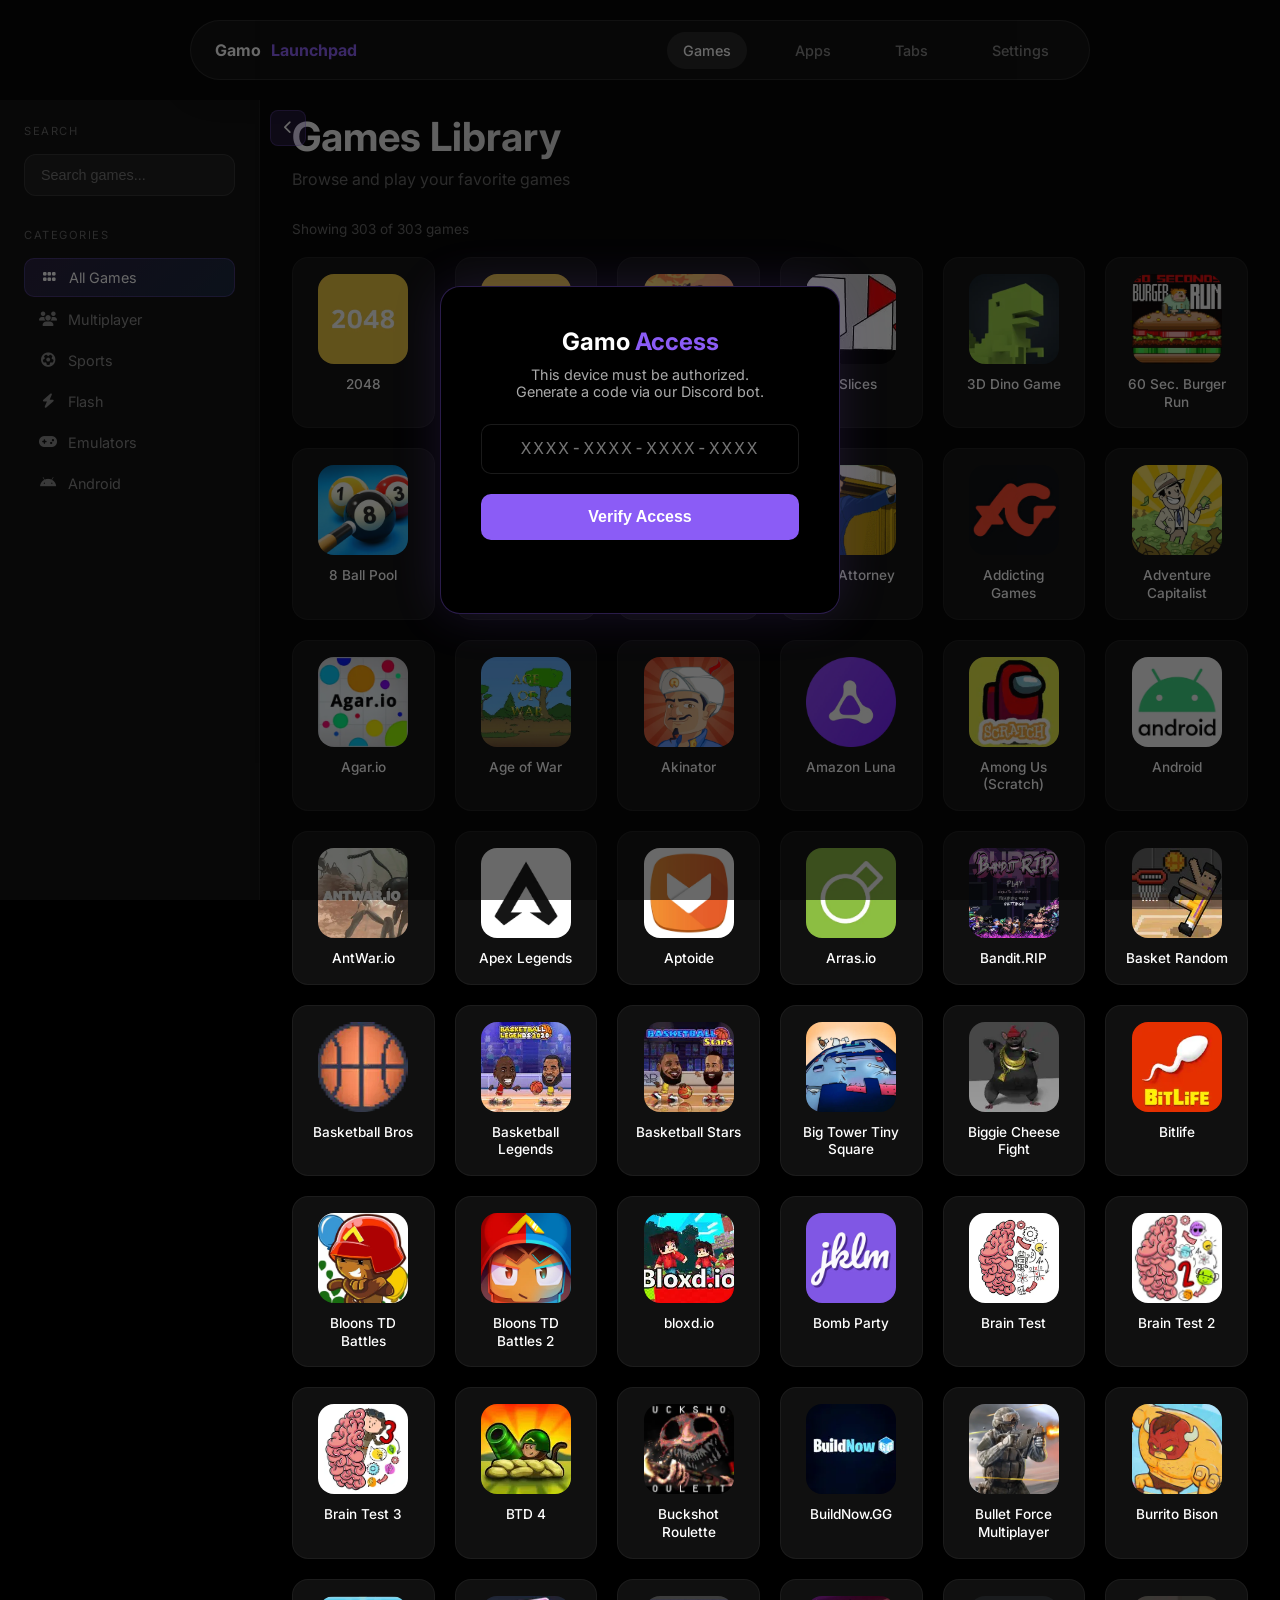
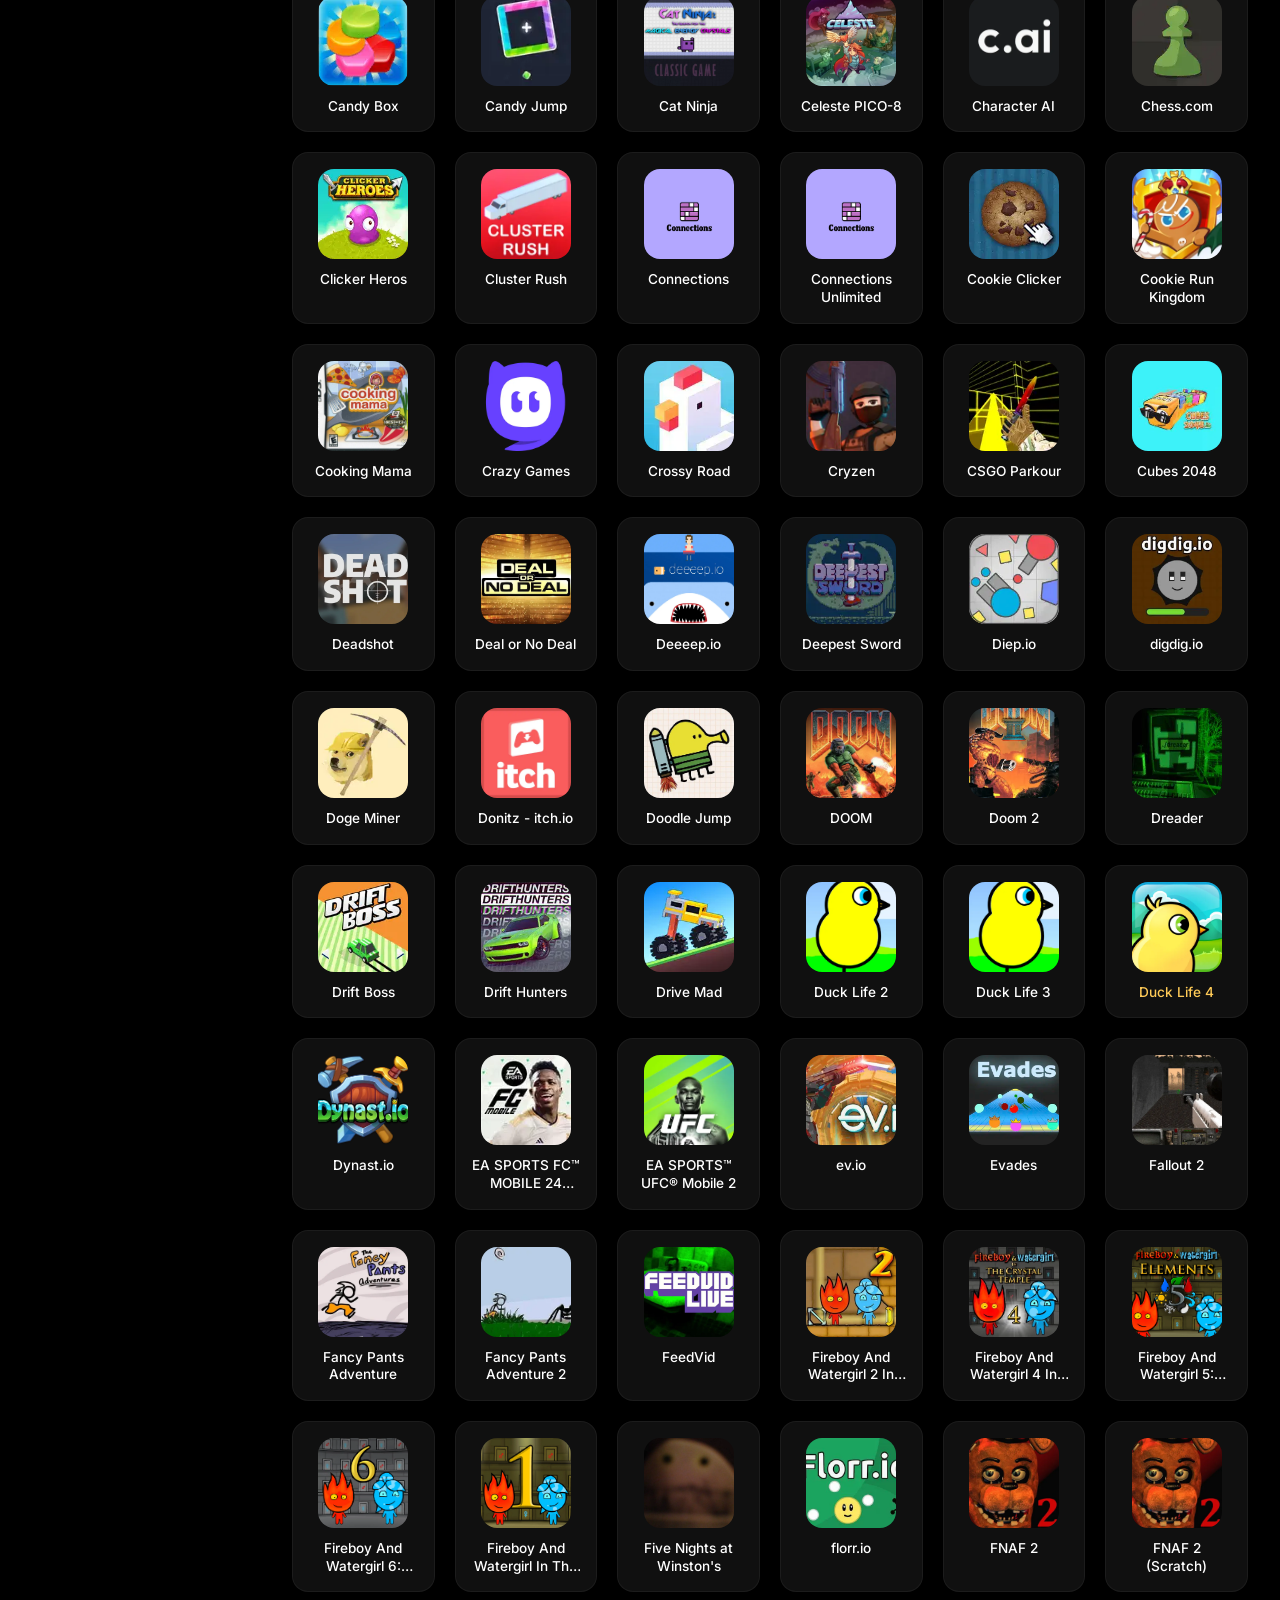
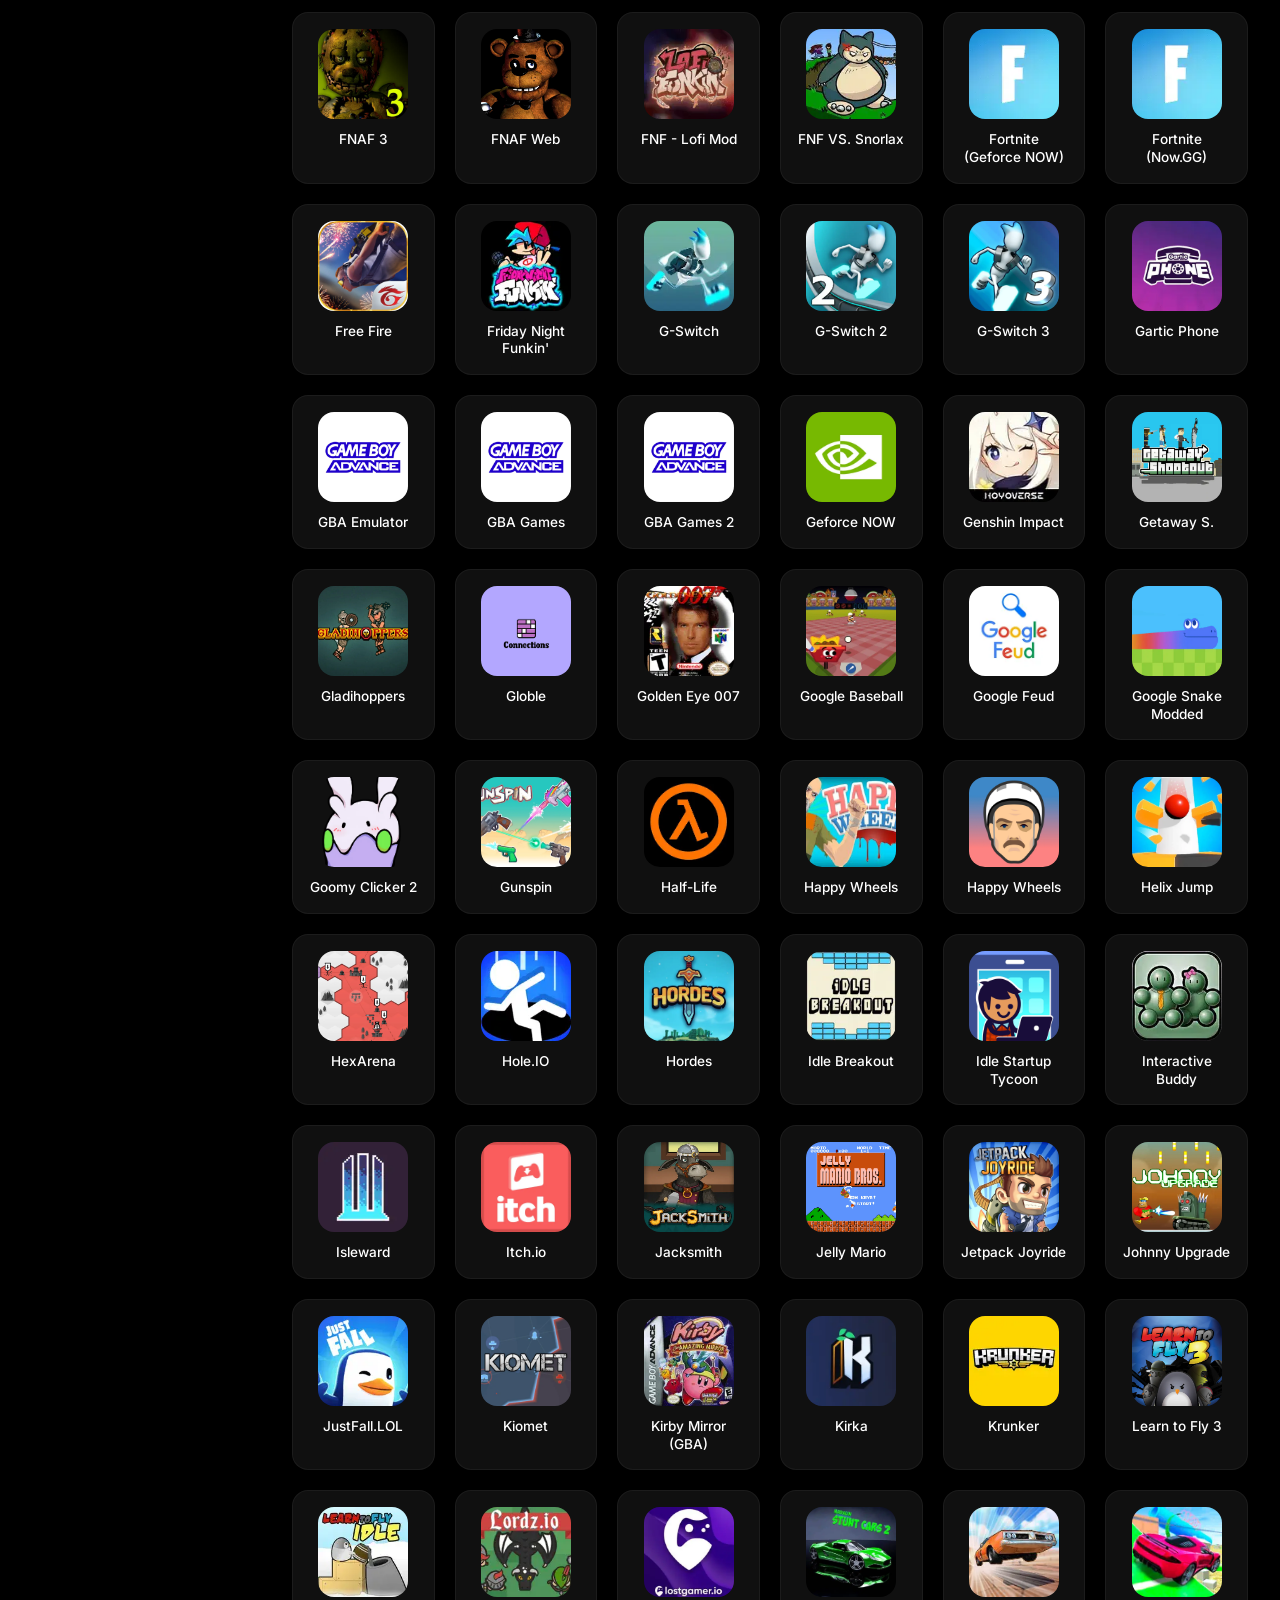
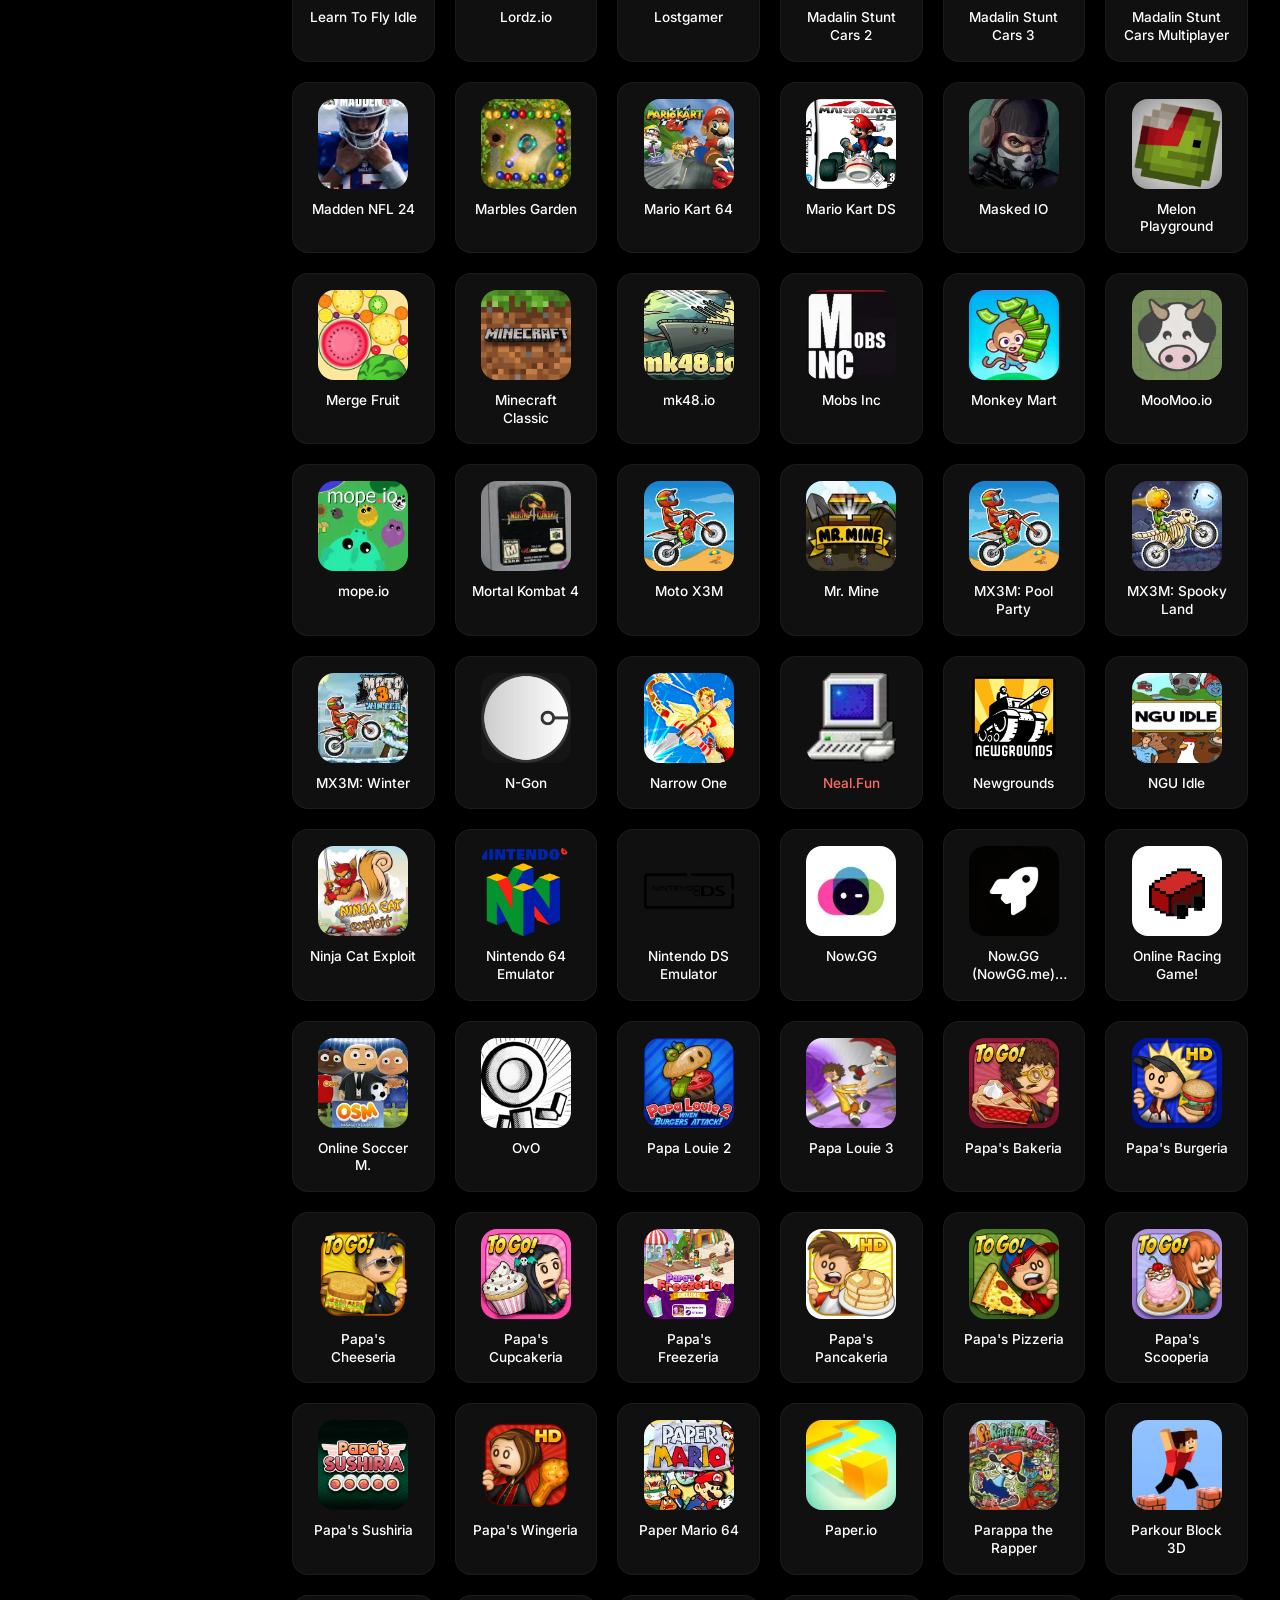
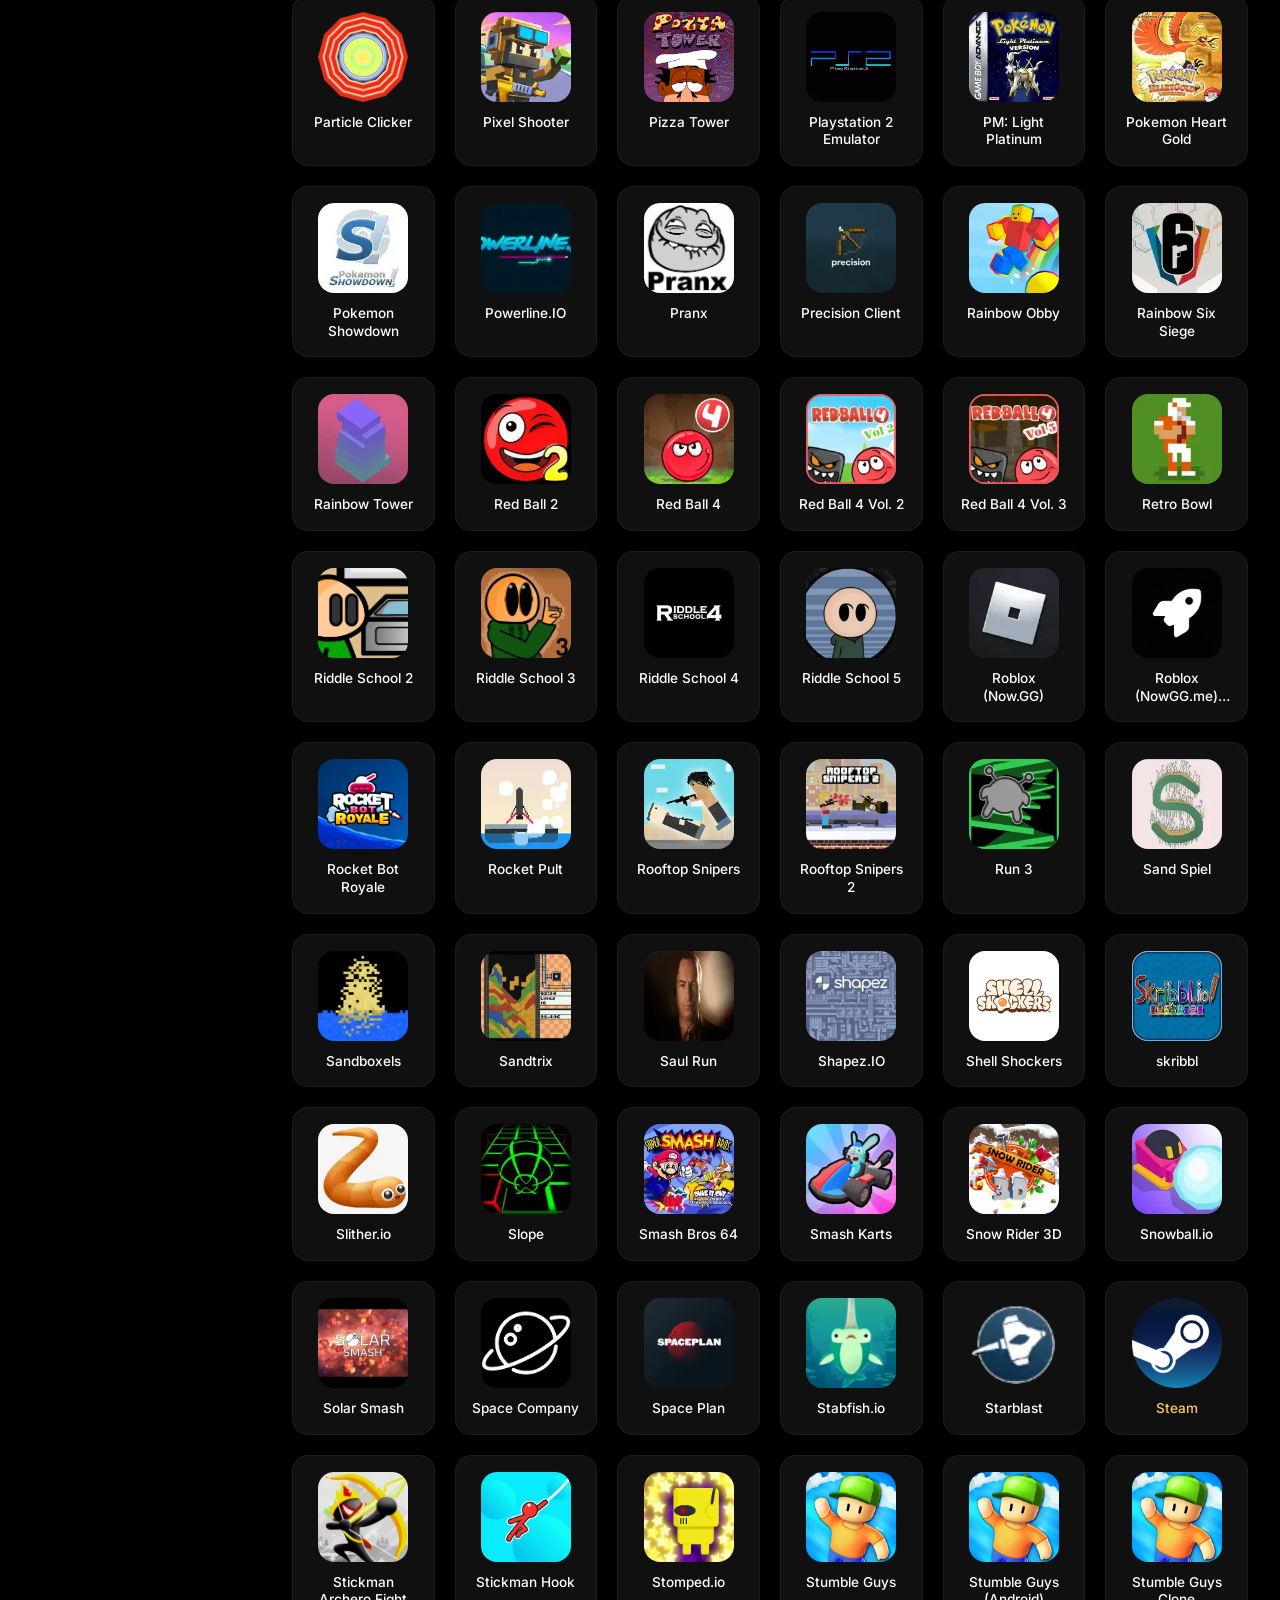
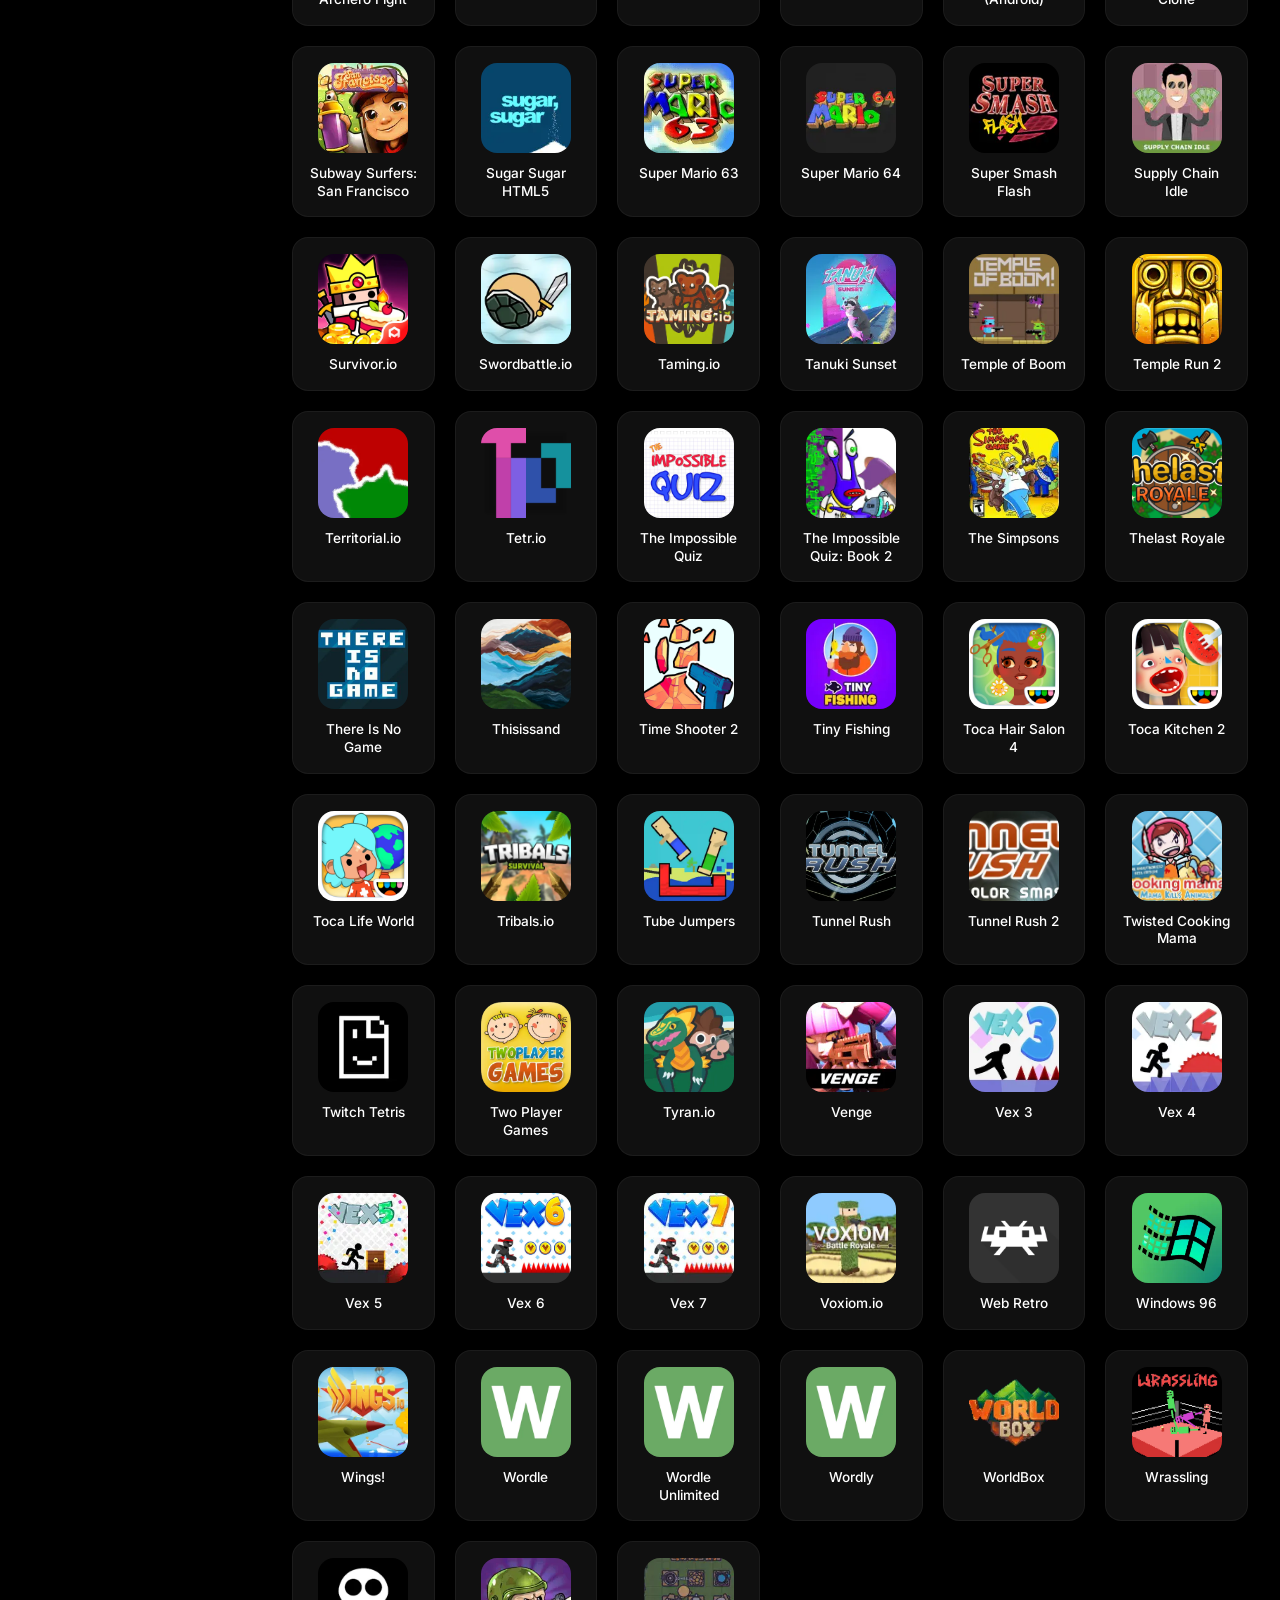
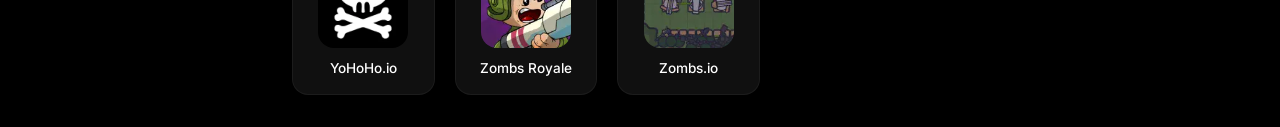
<file: games.html>
<!DOCTYPE html>
<html lang="en">
<head>
  <meta charset="UTF-8" />
  <meta name="referrer" content="no-referrer" />
  <meta name="viewport" content="width=device-width, initial-scale=1.0" />
  <link rel="shortcut icon" id="tab-favicon" href="favicon.png" />
  <title id="t">Gamo Launchpad</title>
  <link rel="stylesheet" href="/assets/css/global.css?v=7" />
  <link rel="stylesheet" href="/assets/css/music-player.css?v=1" />
  <link rel="stylesheet" href="https://cdnjs.cloudflare.com/ajax/libs/font-awesome/6.5.0/css/all.min.css">
  <style>
    /* ===== FLOATING HEADER (Universal Pill) ===== */
    .header {
      position: fixed;
      top: 20px;
      left: 50%;
      transform: translateX(-50%);
      width: 90%;
      max-width: 900px;
      height: 60px;
      background: rgba(15, 15, 15, 0.85);
      backdrop-filter: blur(16px);
      -webkit-backdrop-filter: blur(16px);
      border: 1px solid rgba(255, 255, 255, 0.1);
      border-radius: 100px;
      display: flex;
      align-items: center;
      justify-content: space-between;
      padding: 0 24px;
      z-index: 2147483647;
      box-shadow: 0 8px 32px rgba(0, 0, 0, 0.4);
      pointer-events: auto;
      transition: all 0.3s ease;
    }
    
    .header-logo {
      display: flex;
      align-items: center;
      gap: 6px;
      cursor: pointer;
      user-select: none;
      font-weight: 700;
      font-size: 1rem;
    }
    
    .header-logo .white { color: #fff; }
    .header-logo .purple { color: #8B5CF6; }
    
    .header-nav {
      display: flex;
      gap: 8px;
      align-items: center;
    }
    
    .nav-btn {
      background: transparent;
      border: none;
      color: rgba(255, 255, 255, 0.6);
      font-size: 0.85rem;
      font-weight: 500;
      font-family: inherit;
      cursor: pointer;
      padding: 8px 16px;
      border-radius: 20px;
      transition: all 0.2s ease;
      position: relative;
    }
    
    .nav-btn:hover {
      color: #fff;
      background: rgba(255, 255, 255, 0.05);
    }
    
    .nav-btn:active {
      transform: scale(0.95);
    }

    * { box-sizing: border-box; margin: 0; padding: 0; }
    
    body {
      background: #000;
      color: #fff;
      font-family: 'Inter', -apple-system, sans-serif;
      min-height: 100vh;
    }
    
    .page-container {
      display: flex;
      min-height: 100vh;
      padding-top: 80px;
    }
    
    /* Sidebar */
    .sidebar {
      width: 260px;
      background: rgba(15, 15, 15, 0.8);
      border-right: 1px solid rgba(255,255,255,0.05);
      padding: 24px;
      position: fixed;
      left: 0;
      top: 100px;
      bottom: 0;
      overflow-y: auto;
      z-index: 100;
      transition: transform 0.3s cubic-bezier(0.4, 0, 0.2, 1), opacity 0.3s ease;
    }
    
    .sidebar.collapsed {
      transform: translateX(-100%);
      opacity: 0;
    }
    
    .sidebar-toggle {
      position: fixed;
      left: 270px;
      top: 110px;
      width: 36px;
      height: 36px;
      background: rgba(139, 92, 246, 0.2);
      border: 1px solid rgba(139, 92, 246, 0.3);
      border-radius: 8px;
      color: #fff;
      cursor: pointer;
      z-index: 101;
      display: flex;
      align-items: center;
      justify-content: center;
      transition: all 0.3s cubic-bezier(0.4, 0, 0.2, 1);
    }
    
    .sidebar-toggle:hover {
      background: rgba(139, 92, 246, 0.4);
    }
    
    .sidebar-toggle.collapsed {
      left: 10px;
    }
    
    .sidebar-toggle i {
      transition: transform 0.3s;
    }
    
    .sidebar-toggle.collapsed i {
      transform: rotate(180deg);
    }
    
    .main-content.expanded {
      margin-left: 0;
    }
    
    .sidebar-section {
      margin-bottom: 32px;
    }
    
    .sidebar-title {
      font-size: 0.7rem;
      text-transform: uppercase;
      letter-spacing: 1.5px;
      color: #666;
      margin-bottom: 16px;
    }
    
    .search-box {
      width: 100%;
      padding: 12px 16px;
      background: rgba(255,255,255,0.05);
      border: 1px solid rgba(255,255,255,0.1);
      border-radius: 12px;
      color: #fff;
      font-size: 0.9rem;
      outline: none;
      transition: all 0.3s;
    }
    
    .search-box:focus {
      border-color: #8B5CF6;
      background: rgba(139, 92, 246, 0.1);
    }
    
    .category-list {
      list-style: none;
    }
    
    .category-item {
      padding: 10px 14px;
      border-radius: 10px;
      cursor: pointer;
      transition: all 0.2s;
      display: flex;
      align-items: center;
      gap: 10px;
      margin-bottom: 4px;
      color: #888;
      font-size: 0.9rem;
    }
    
    .category-item:hover {
      background: rgba(255,255,255,0.05);
      color: #fff;
    }
    
    .category-item.active {
      background: linear-gradient(135deg, rgba(139, 92, 246, 0.2), rgba(59, 130, 246, 0.2));
      color: #fff;
      border: 1px solid rgba(139, 92, 246, 0.3);
    }
    
    .category-item i {
      width: 20px;
      text-align: center;
    }
    
    /* Main Content */
    .main-content {
      flex: 1;
      margin-left: 260px;
      padding: 32px;
      transition: margin-left 0.3s cubic-bezier(0.4, 0, 0.2, 1);
    }
    
    .page-header {
      margin-bottom: 32px;
    }
    
    .page-title {
      font-size: 2.5rem;
      font-weight: 700;
      margin-bottom: 8px;
      background: linear-gradient(135deg, #fff, #888);
      -webkit-background-clip: text;
      background-clip: text;
      -webkit-text-fill-color: transparent;
    }
    
    .page-subtitle {
      color: #666;
      font-size: 1rem;
    }
    
    .results-count {
      color: #666;
      font-size: 0.85rem;
      margin-bottom: 20px;
    }
    
    /* Games Grid */
    .games-grid {
      display: grid;
      grid-template-columns: repeat(auto-fill, minmax(140px, 1fr));
      gap: 20px;
    }
    
    .game-card {
      background: rgba(20, 20, 20, 0.8);
      border: 1px solid rgba(255,255,255,0.05);
      border-radius: 16px;
      overflow: hidden;
      cursor: pointer;
      transition: all 0.3s cubic-bezier(0.4, 0, 0.2, 1);
      position: relative;
    }
    
    .game-card:hover {
      transform: translateY(-8px);
      border-color: rgba(139, 92, 246, 0.5);
      box-shadow: 0 20px 40px rgba(0,0,0,0.4), 0 0 40px rgba(139, 92, 246, 0.15);
    }
    
    .game-card-inner {
      padding: 16px;
      display: flex;
      flex-direction: column;
      align-items: center;
      text-decoration: none;
    }
    
    .game-icon {
      width: 90px;
      height: 90px;
      border-radius: 16px;
      object-fit: cover;
      margin-bottom: 12px;
      transition: transform 0.3s;
    }
    
    .game-card:hover .game-icon {
      transform: scale(1.05);
    }
    
    .game-name {
      color: #fff;
      font-size: 0.85rem;
      font-weight: 500;
      text-align: center;
      line-height: 1.3;
      display: -webkit-box;
      -webkit-line-clamp: 2;
      -webkit-box-orient: vertical;
      overflow: hidden;
    }
    
    .game-name.error { color: #ff6b6b; }
    .game-name.warning { color: #feca57; }
    
    /* Empty State */
    .empty-state {
      text-align: center;
      padding: 80px 20px;
      color: #666;
    }
    
    .empty-state i {
      font-size: 4rem;
      margin-bottom: 20px;
      opacity: 0.3;
    }
    
    /* Loading */
    .loading {
      text-align: center;
      padding: 40px;
      color: #666;
    }
    
    .loading i {
      font-size: 2rem;
      animation: spin 1s linear infinite;
    }
    
    @keyframes spin {
      to { transform: rotate(360deg); }
    }
    
    /* Mobile */
    @media (max-width: 900px) {
      .sidebar {
        display: none;
      }
      
      .main-content {
        margin-left: 0;
        padding: 20px;
      }
      
      .games-grid {
        grid-template-columns: repeat(auto-fill, minmax(110px, 1fr));
        gap: 12px;
      }
      
      .game-icon {
        width: 70px;
        height: 70px;
      }
      
      .page-title {
        font-size: 1.8rem;
      }
    }

    /* Mobile Search */
    .mobile-search {
      display: none;
      margin-bottom: 20px;
    }
    
    @media (max-width: 900px) {
      .mobile-search {
        display: block;
      }
    }
  </style>
</head>
<body>
  <script>function goTo(p){window.location.href=p;}</script>
  <!-- Universal  <!-- HEADER -->
  <header class="header" id="header">
    <div class="header-logo" onclick="goTo('/home')" style="cursor:pointer; position:relative; z-index:10;">
      <span class="white">Gamo</span><span class="purple">Launchpad</span>
    </div>
    <nav class="header-nav">
      <button type="button" class="nav-btn" onclick="goTo('/games.html')" style="color:#fff; background:rgba(255,255,255,0.1);">Games</button>
      <button type="button" class="nav-btn" onclick="goTo('/apps.html')">Apps</button>
      <button type="button" class="nav-btn" onclick="goTo('/d')">Tabs</button>
      <button type="button" class="nav-btn" onclick="goTo('/settings.html')">Settings</button>
    </nav>
  </header>
  
  <style>
    .global-header {
      position: fixed;
      top: 0; left: 0; right: 0;
      height: 64px;
      display: flex;
      align-items: center;
      justify-content: space-between;
      padding: 0 32px;
      background: rgba(10, 10, 10, 0.95);
      backdrop-filter: blur(20px);
      border-bottom: 1px solid rgba(255,255,255,0.06);
      z-index: 1000;
      pointer-events: auto; /* Ensure header receives clicks */
    }
    .header-logo { display: flex; align-items: center; gap: 10px; text-decoration: none; color: #fff; }
    .header-logo img { width: 28px; height: 28px; }
    .header-logo span { font-weight: 700; font-size: 1rem; }
    .header-nav { display: flex; gap: 8px; }
    .nav-btn {
      background: none;
      border: none;
      color: rgba(255,255,255,0.5);
      font-size: 0.9rem;
      font-weight: 500;
      font-family: inherit;
      cursor: pointer;
      padding: 10px 16px; /* Larger click area */
      transition: color 0.2s ease;
      position: relative;
      z-index: 10;
      pointer-events: auto;
    }
    .nav-btn:hover { color: #fff; }
    .nav-btn.active { color: #fff; }
    .header-nav { display: flex; gap: 32px; }
    @media (max-width: 600px) { .header-nav { display: none; } .global-header { padding: 0 16px; } }
  </style>
  
  <div class="page-container">
    <!-- Sidebar Toggle -->
    <button class="sidebar-toggle" id="sidebar-toggle" onclick="toggleSidebar()">
      <i class="fa-solid fa-chevron-left"></i>
    </button>
    
    <!-- Sidebar -->
    <aside class="sidebar">
      <div class="sidebar-section">
        <div class="sidebar-title">Search</div>
        <input type="text" class="search-box" id="search" placeholder="Search games..." onkeyup="filterGames()">
      </div>
      
      <div class="sidebar-section">
        <div class="sidebar-title">Categories</div>
        <ul class="category-list" id="category-list">
          <li class="category-item active" data-category="all" onclick="setCategory('all')">
            <i class="fa-solid fa-grip"></i> All Games
          </li>
          <li class="category-item" data-category="2P" onclick="setCategory('2P')">
            <i class="fa-solid fa-users"></i> Multiplayer
          </li>
          <li class="category-item" data-category="sports" onclick="setCategory('sports')">
            <i class="fa-solid fa-futbol"></i> Sports
          </li>
          <li class="category-item" data-category="flash" onclick="setCategory('flash')">
            <i class="fa-solid fa-bolt"></i> Flash
          </li>
          <li class="category-item" data-category="emu" onclick="setCategory('emu')">
            <i class="fa-solid fa-gamepad"></i> Emulators
          </li>
          <li class="category-item" data-category="android" onclick="setCategory('android')">
            <i class="fa-brands fa-android"></i> Android
          </li>
        </ul>
      </div>
    </aside>
    
    <!-- Main Content -->
    <main class="main-content">
      <header class="page-header">
        <h1 class="page-title">Games Library</h1>
        <p class="page-subtitle">Browse and play your favorite games</p>
      </header>
      
      <!-- Mobile Search -->
      <div class="mobile-search">
        <input type="text" class="search-box" placeholder="Search games..." onkeyup="filterGames()" style="width: 100%;">
      </div>
      
      <div class="results-count" id="results-count"></div>
      
      <div class="games-grid" id="games-grid">
        <div class="loading">
          <i class="fa-solid fa-spinner"></i>
          <p>Loading games...</p>
        </div>
      </div>
    </main>
  </div>

  <script src="/assets/mathematics/bundle.js"></script>
  <script src="/assets/mathematics/config.js"></script>
  <script src="/assets/js/index-3.js"></script>
  <script>
    let allGames = [];
    let currentCategory = 'all';
    let searchQuery = '';
    
    // Blacklist of games to hide
    const blacklist = ['1', 'fancade', 'super mario bros', 'smb', 'shipcraft', 'emovies', 'freedomgpt', 'request', 'custom app'];
    
    // Fetch games data
    fetch('/assets/json/g.min.json')
      .then(res => res.json())
      .then(games => {
        // Filter out unwanted items
        allGames = games.filter(g => {
          if (!g.name || g.name.startsWith('!')) return false;
          const name = g.name.toLowerCase();
          if (name.includes('request') || name.includes('custom app')) return false;
          return !blacklist.some(b => name.includes(b));
        });
        allGames.sort((a, b) => a.name.localeCompare(b.name));
        renderGames();
      })
      .catch(err => {
        document.getElementById('games-grid').innerHTML = `
          <div class="empty-state">
            <i class="fa-solid fa-exclamation-triangle"></i>
            <p>Failed to load games</p>
          </div>
        `;
      });
    
    function renderGames() {
      const grid = document.getElementById('games-grid');
      const filteredGames = allGames.filter(game => {
        const matchesSearch = game.name.toLowerCase().includes(searchQuery.toLowerCase());
        const matchesCategory = currentCategory === 'all' || 
          (game.categories && game.categories.includes(currentCategory));
        return matchesSearch && matchesCategory;
      });
      
      document.getElementById('results-count').textContent = 
        `Showing ${filteredGames.length} of ${allGames.length} games`;
      
      if (filteredGames.length === 0) {
        grid.innerHTML = `
          <div class="empty-state" style="grid-column: 1 / -1;">
            <i class="fa-solid fa-search"></i>
            <p>No games found</p>
          </div>
        `;
        return;
      }
      
      grid.innerHTML = filteredGames.map(game => `
        <div class="game-card" onclick="launchGame('${game.link || ''}', ${game.local || false})">
          <div class="game-card-inner">
            <img class="game-icon" src="${game.image || ''}" alt="${game.name}" loading="lazy" onerror="this.style.display='none'">
            <span class="game-name ${game.error ? 'error' : ''} ${game.partial || game.load ? 'warning' : ''}">${game.name}</span>
          </div>
        </div>
      `).join('');
    }
    
    function filterGames() {
      const inputs = document.querySelectorAll('.search-box');
      searchQuery = inputs[0].value || inputs[1]?.value || '';
      renderGames();
    }
    
    function setCategory(cat) {
      currentCategory = cat;
      document.querySelectorAll('.category-item').forEach(item => {
        item.classList.toggle('active', item.dataset.category === cat);
      });
      renderGames();
    }
    
    function launchGame(link, isLocal) {
      if (!link) return;
      
      if (isLocal) {
        // Local games use the rx route
        sessionStorage.setItem('GoUrl', link);
        window.open('/rx', '_blank');
      } else {
        // External games open in new tab via proxy
        if (typeof __uv$config !== 'undefined') {
          const proxiedUrl = __uv$config.prefix + __uv$config.encodeUrl(link);
          window.open(proxiedUrl, '_blank');
        } else {
          window.open(link, '_blank');
        }
      }
    }
    
    function toggleSidebar() {
      const sidebar = document.querySelector('.sidebar');
      const toggle = document.getElementById('sidebar-toggle');
      const content = document.querySelector('.main-content');
      
      sidebar.classList.toggle('collapsed');
      toggle.classList.toggle('collapsed');
      content.classList.toggle('expanded');
    }
    
    // Custom context menu
    document.addEventListener('contextmenu', (e) => {
      e.preventDefault();
      const menu = document.getElementById('context-menu');
      menu.style.left = e.clientX + 'px';
      menu.style.top = e.clientY + 'px';
      menu.classList.add('visible');
    });
    document.addEventListener('click', () => document.getElementById('context-menu')?.classList.remove('visible'));
  </script>
  
  <!-- Context Menu -->
  <div class="context-menu" id="context-menu" style="position:fixed;background:#111;border:1px solid rgba(255,255,255,0.08);border-radius:10px;padding:8px 0;min-width:180px;z-index:10000;display:none;box-shadow:0 10px 40px rgba(0,0,0,0.5);">
    <div class="context-item" onclick="location.reload()" style="padding:10px 16px;font-size:0.85rem;cursor:pointer;display:flex;align-items:center;gap:10px;color:#fff;"><i class="fa-solid fa-rotate-right" style="color:rgba(255,255,255,0.5);width:16px;"></i> Refresh</div>
    <div class="context-item" onclick="history.back()" style="padding:10px 16px;font-size:0.85rem;cursor:pointer;display:flex;align-items:center;gap:10px;color:#fff;"><i class="fa-solid fa-arrow-left" style="color:rgba(255,255,255,0.5);width:16px;"></i> Back</div>
    <div style="height:1px;background:rgba(255,255,255,0.08);margin:6px 0;"></div>
    <div class="context-item" onclick="window.location.href='/'" style="padding:10px 16px;font-size:0.85rem;cursor:pointer;display:flex;align-items:center;gap:10px;color:#fff;"><i class="fa-solid fa-home" style="color:rgba(255,255,255,0.5);width:16px;"></i> Home</div>
    <div class="context-item" onclick="window.location.href='/apps.html'" style="padding:10px 16px;font-size:0.85rem;cursor:pointer;display:flex;align-items:center;gap:10px;color:#fff;"><i class="fa-solid fa-layer-group" style="color:rgba(255,255,255,0.5);width:16px;"></i> Apps</div>
    <div class="context-item" onclick="window.location.href='/settings.html'" style="padding:10px 16px;font-size:0.85rem;cursor:pointer;display:flex;align-items:center;gap:10px;color:#fff;"><i class="fa-solid fa-gear" style="color:rgba(255,255,255,0.5);width:16px;"></i> Settings</div>
  </div>
  <style>.context-menu.visible{display:block !important;}.context-item:hover{background:rgba(139,92,246,0.15);}</style>
  
  <!-- Ads Removed -->
  <script src="/assets/js/nav.js"></script>
  <script>
    // Only load music player if NOT in shell (standalone mode)
    if (window.parent === window || !window.parent.gamoMusicPlayer) {
      const script = document.createElement('script');
      script.src = '/assets/js/music-player.js';
      document.body.appendChild(script);
    }
  </script>
  <script src="/assets/js/m1.js"></script>
</body>
</html>
</file>
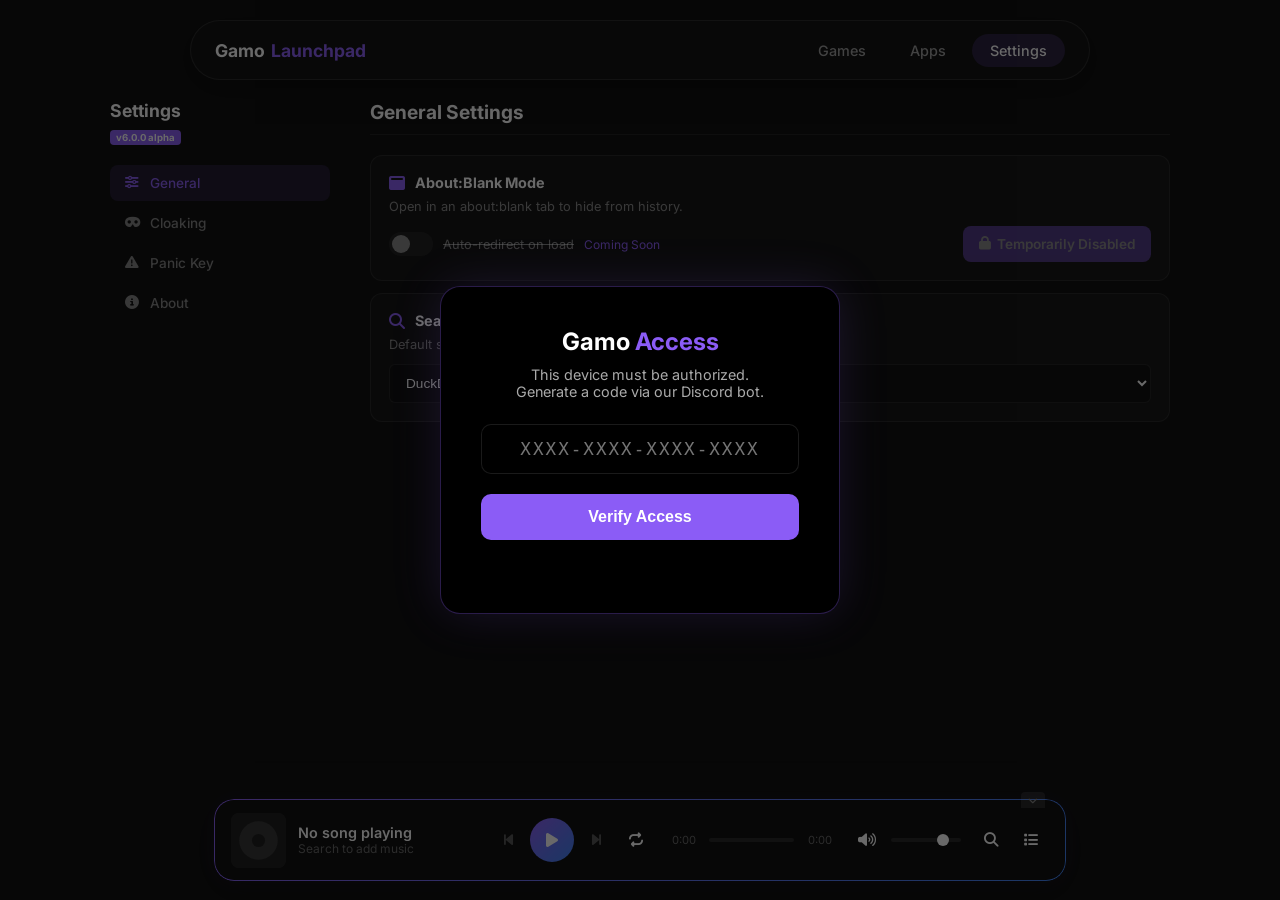
<file: settings.html>
<!DOCTYPE html>
<html lang="en">
<head>
  <meta charset="UTF-8">
  <meta name="viewport" content="width=device-width, initial-scale=1.0">
  <meta name="referrer" content="no-referrer">
  <link rel="shortcut icon" id="tab-favicon" href="favicon.png">
  <title id="t">Gamo Launchpad</title>
  <link rel="stylesheet" href="https://cdnjs.cloudflare.com/ajax/libs/font-awesome/6.5.0/css/all.min.css">
  <link rel="stylesheet" href="/assets/css/music-player.css">
  <style>
    @import url('https://fonts.googleapis.com/css2?family=Inter:wght@400;500;600;700&display=swap');
    * { margin: 0; padding: 0; box-sizing: border-box; }
    :root { --accent: #8B5CF6; --bg: #0a0a0a; --card: #111111; --border: rgba(255,255,255,0.08); --text: #fff; --muted: rgba(255,255,255,0.5); }
    body { font-family: 'Inter', -apple-system, sans-serif; background: var(--bg); color: var(--text); min-height: 100vh; }
    
    /* Pill Header */
    .header {
      position: fixed;
      top: 20px;
      left: 50%;
      transform: translateX(-50%);
      width: 90%;
      max-width: 900px;
      height: 60px;
      background: rgba(15, 15, 15, 0.85);
      backdrop-filter: blur(16px);
      -webkit-backdrop-filter: blur(16px);
      border: 1px solid rgba(255, 255, 255, 0.1);
      border-radius: 100px;
      display: flex;
      align-items: center;
      justify-content: space-between;
      padding: 0 24px;
      z-index: 2000;
      box-shadow: 0 8px 32px rgba(0, 0, 0, 0.4);
    }
    .header-logo { display: flex; align-items: center; gap: 6px; cursor: pointer; font-weight: 700; font-size: 1.1rem; }
    .header-logo .white { color: #fff; }
    .header-logo .purple { color: #8B5CF6; }
    .header-nav { display: flex; gap: 8px; }
    .nav-btn { background: transparent; border: none; color: rgba(255,255,255,0.6); padding: 8px 18px; border-radius: 20px; cursor: pointer; font-family: inherit; font-size: 0.9rem; font-weight: 500; transition: all 0.2s; }
    .nav-btn:hover { color: #fff; background: rgba(255,255,255,0.05); }
    .nav-btn.active { color: #fff; background: rgba(139,92,246,0.2); }
    
    .settings-layout { display: flex; padding-top: 100px; max-width: 1100px; margin: 0 auto; padding-left: 20px; padding-right: 20px; gap: 40px; }
    .sidebar { width: 220px; flex-shrink: 0; position: sticky; top: 100px; height: fit-content; }
    .sidebar-header { margin-bottom: 20px; }
    .sidebar-header h2 { font-size: 1.1rem; margin-bottom: 4px; }
    .version-badge { background: var(--accent); font-size: 0.6rem; padding: 2px 6px; border-radius: 4px; font-weight: 700; }
    .sidebar-nav { display: flex; flex-direction: column; gap: 4px; }
    .s-btn { background: none; border: none; color: var(--muted); text-align: left; padding: 10px 14px; border-radius: 8px; cursor: pointer; font-family: inherit; font-size: 0.85rem; font-weight: 500; display: flex; align-items: center; gap: 10px; transition: all 0.2s; }
    .s-btn:hover { background: rgba(255,255,255,0.05); color: #fff; }
    .s-btn.active { background: rgba(139,92,246,0.15); color: var(--accent); }
    .s-btn i { width: 16px; text-align: center; }
    
    .content { flex: 1; padding-bottom: 60px; }
    .section { display: none; }
    .section.active { display: block; }
    .section h2 { font-size: 1.2rem; margin-bottom: 20px; padding-bottom: 10px; border-bottom: 1px solid var(--border); }
    
    .card { background: var(--card); border: 1px solid var(--border); border-radius: 12px; padding: 18px; margin-bottom: 12px; }
    .card-header { display: flex; align-items: center; gap: 10px; margin-bottom: 8px; }
    .card-header i { color: var(--accent); }
    .card-header h3 { font-size: 0.9rem; }
    .card p { color: var(--muted); font-size: 0.8rem; margin-bottom: 12px; }
    .card-row { display: flex; gap: 10px; align-items: center; flex-wrap: wrap; }
    
    input[type="text"], select { background: rgba(0,0,0,0.3); border: 1px solid var(--border); border-radius: 6px; padding: 10px 12px; color: #fff; font-size: 0.85rem; outline: none; min-width: 140px; }
    input[type="text"]:focus, select:focus { border-color: var(--accent); }
    
    .btn { padding: 10px 16px; border-radius: 8px; font-size: 0.85rem; font-weight: 600; cursor: pointer; border: none; display: inline-flex; align-items: center; gap: 6px; font-family: inherit; transition: all 0.2s; }
    .btn-primary { background: var(--accent); color: #fff; }
    .btn-primary:hover { filter: brightness(1.1); }
    .btn-secondary { background: rgba(255,255,255,0.1); color: var(--text); }
    .btn-secondary:hover { background: rgba(255,255,255,0.15); }
    
    .toggle { position: relative; width: 44px; height: 24px; }
    .toggle input { opacity: 0; width: 0; height: 0; position: absolute; }
    .toggle-track { position: absolute; inset: 0; background: rgba(255,255,255,0.1); border-radius: 24px; cursor: pointer; transition: background 0.2s; }
    .toggle-track::after { content: ''; position: absolute; width: 18px; height: 18px; left: 3px; top: 3px; background: #fff; border-radius: 50%; transition: transform 0.2s; }
    .toggle input:checked + .toggle-track { background: var(--accent); }
    .toggle input:checked + .toggle-track::after { transform: translateX(20px); }
    
    .info-grid { display: grid; grid-template-columns: repeat(3, 1fr); gap: 10px; margin-bottom: 14px; }
    .info-item { background: rgba(255,255,255,0.03); padding: 12px; border-radius: 6px; text-align: center; }
    .info-item span { display: block; color: var(--muted); font-size: 0.6rem; text-transform: uppercase; margin-bottom: 4px; }
    .info-item strong { font-size: 0.85rem; }
    
    .changelog { background: rgba(139,92,246,0.08); border: 1px solid rgba(139,92,246,0.2); border-radius: 12px; padding: 20px; margin-bottom: 20px; }
    .changelog h3 { font-size: 0.95rem; margin-bottom: 12px; }
    .changelog ul { list-style: none; }
    .changelog li { font-size: 0.85rem; margin-bottom: 8px; display: flex; align-items: center; gap: 8px; }
    .tag { font-size: 0.6rem; font-weight: 800; padding: 2px 5px; border-radius: 3px; text-transform: uppercase; }
    .tag.new { background: #3b82f6; color: #fff; }
    .tag.fix { background: #22c55e; color: #000; }
    .tag.sec { background: #eab308; color: #000; }
    
    .toast { position: fixed; top: 80px; left: 50%; transform: translateX(-50%) translateY(-100px); background: #222; color: #fff; padding: 14px 28px; border-radius: 10px; font-size: 0.9rem; box-shadow: 0 8px 30px rgba(0,0,0,0.4); z-index: 3000; opacity: 0; transition: all 0.3s ease; border: 1px solid var(--border); }
    .toast.show { opacity: 1; transform: translateX(-50%) translateY(0); }
    .toast.success { border-left: 4px solid #22c55e; }
    .toast.error { border-left: 4px solid #ef4444; }
    
    .modal { position: fixed; inset: 0; background: rgba(0,0,0,0.9); z-index: 2000; display: none; align-items: center; justify-content: center; }
    .modal.open { display: flex; }
    .modal-content { background: var(--card); border: 1px solid var(--border); border-radius: 16px; padding: 32px; max-width: 400px; text-align: center; position: relative; }
    .modal-close { position: absolute; top: 12px; right: 12px; width: 32px; height: 32px; background: rgba(255,255,255,0.1); border: none; border-radius: 8px; color: var(--muted); cursor: pointer; display: flex; align-items: center; justify-content: center; }
    .modal-close:hover { background: #dc2626; color: #fff; }
    .credits-title { font-size: 1.3rem; margin-bottom: 20px; color: var(--accent); }
    .credit-item { margin-bottom: 16px; }
    .credit-role { font-size: 0.7rem; text-transform: uppercase; letter-spacing: 1px; color: var(--accent); margin-bottom: 2px; }
    .credit-name { font-size: 1rem; font-weight: 600; }
    .credit-note { margin-top: 20px; padding-top: 20px; border-top: 1px solid var(--border); color: var(--muted); font-size: 0.8rem; }
    
    .hidden { display: none; }
    @media (max-width: 768px) { 
      .settings-layout { flex-direction: column; padding-top: 100px; } 
      .header { width: 95%; padding: 0 16px; }
      .header-nav { display: none; } 
    }
  </style>
</head>
<body>
  <script>function goTo(p){window.location.href=p;}</script>
  
  <div class="header">
    <div class="header-logo" onclick="window.location.href='/home'">
      <span class="white">Gamo</span><span class="purple">Launchpad</span>
    </div>
    <nav class="header-nav">
      <button class="nav-btn" onclick="window.location.href='/games.html'">Games</button>
      <button class="nav-btn" onclick="window.location.href='/apps.html'">Apps</button>
      <button class="nav-btn active">Settings</button>
    </nav>
  </div>

  <input type="text" id="icon" class="hidden">
  <input type="text" id="name" class="hidden">
  <input type="text" id="background-input" class="hidden">
  <button id="save-button" class="hidden"></button>
  <button id="reset-button" class="hidden"></button>
  <input type="checkbox" id="2" class="hidden">

  <div class="toast" id="toast"></div>

  <div class="settings-layout">
    <aside class="sidebar">
      <div class="sidebar-header">
        <h2>Settings</h2>
        <span class="version-badge">v6.0.0 alpha</span>
      </div>
      <nav class="sidebar-nav">
        <button class="s-btn active" onclick="showSection('general')"><i class="fa-solid fa-sliders"></i> General</button>
        <button class="s-btn" onclick="showSection('cloaking')"><i class="fa-solid fa-mask"></i> Cloaking</button>
        <button class="s-btn" onclick="showSection('panic')"><i class="fa-solid fa-triangle-exclamation"></i> Panic Key</button>
        <button class="s-btn" onclick="showSection('about')"><i class="fa-solid fa-circle-info"></i> About</button>
        <!-- Data Management moved to General or kept hidden/disabled -->
      </nav>
    </aside>

    <main class="content">
      <section class="section active" id="general">
        <h2>General Settings</h2>
        
        <div class="card">
          <div class="card-header"><i class="fa-solid fa-window-maximize"></i><h3>About:Blank Mode</h3></div>
          <p>Open in an about:blank tab to hide from history.</p>
          <div class="card-row" style="justify-content:space-between;">
            <div style="display:flex;align-items:center;gap:10px;">
              <label class="toggle"><input type="checkbox" id="ab-settings-switch" disabled title="Temporarily disabled"><span class="toggle-track" style="opacity:0.5;cursor:not-allowed;"></span></label>
              <span style="font-size:0.8rem;color:var(--muted);text-decoration:line-through;">Auto-redirect on load</span> <span style="font-size:0.75rem;color:var(--accent);">Coming Soon</span>
            </div>
            <button class="btn btn-primary" disabled style="opacity:0.5;cursor:not-allowed;"><i class="fa-solid fa-lock"></i> Temporarily Disabled</button>
          </div>
        </div>
        
        <div class="card">
          <div class="card-header"><i class="fa-solid fa-search"></i><h3>Search Engine</h3></div>
          <p>Default search engine for the proxy.</p>
          <div class="card-row">
            <select id="engine" onchange="EngineChange(this)" style="flex:1;">
              <option value="DuckDuckGo">DuckDuckGo</option>
              <option value="Google">Google</option>
              <option value="Bing">Bing</option>
              <option value="Ecosia">Ecosia</option>
              <option value="Startpage">Startpage</option>
            </select>
          </div>
        </div>
      </section>

      <section class="section" id="cloaking">
        <h2>Tab Cloaking</h2>
        <div class="card">
          <div class="card-header"><i class="fa-solid fa-mask"></i><h3>Tab Cloaking</h3></div>
          <p>Disguise the tab title and icon. Choose a preset and click Apply.</p>
          <div class="card-row" style="margin-bottom:12px;">
            <select id="dropdown" style="flex:1;">
              <option value="Default">Default (Gamo)</option>
              <option value="Google">Google</option>
              <option value="Drive">Google Drive</option>
              <option value="Classroom">Google Classroom</option>
              <option value="Gmail">Gmail</option>
              <option value="Google Meet">Google Meet</option>
              <option value="Google Docs">Google Docs</option>
              <option value="Google Slides">Google Slides</option>
              <option value="Canvas">Canvas</option>
              <option value="Schoology">Schoology</option>
              <option value="Khan">Khan Academy</option>
              <option value="Clever">Clever</option>
              <option value="IXL">IXL</option>
              <option value="Edpuzzle">Edpuzzle</option>
              <option value="Desmos">Desmos</option>
              <option value="Savvas Realize">Savvas Realize</option>
              <option value="i-Ready Math">i-Ready Math</option>
              <option value="i-Ready Reading">i-Ready Reading</option>
              <option value="i-Ready Learning Games">i-Ready Learning Games</option>
              <option value="Newsela Home">Newsela Home</option>
              <option value="Newsela Binder">Newsela Binder</option>
              <option value="Newsela Assignments">Newsela Assignments</option>
              <option value="PowerSchool Sign In">PowerSchool Sign In</option>
              <option value="PowerSchool Grades and Attendance">PowerSchool Grades</option>
              <option value="Wikipedia">Wikipedia</option>
              <option value="Dictionary">Dictionary.com</option>
              <option value="Thesaurus">Thesaurus.com</option>
              <option value="Britannica">Encyclopedia Britannica</option>
              <option value="Campus">Infinite Campus</option>
              <option value="Naviance">Naviance</option>
              <option value="SmartPass">SmartPass</option>
              <option value="Minga">Minga</option>
              <option value="ClassLink Login">ClassLink Login</option>
              <option value="NoRedInk Home">NoRedInk</option>
              <option value="Ducksters">Ducksters</option>
              <option value="LinkIt">LinkIt</option>
              <option value="PBS Learning Media">PBS Learning Media</option>
            </select>
          </div>
          <div class="card-row">
            <button class="btn btn-primary" onclick="saveCloak()"><i class="fa-solid fa-check"></i> Apply</button>
            <button class="btn btn-secondary" onclick="ResetCustomCloak()">Reset to Default</button>
          </div>
        </div>
        
        <div class="card">
          <div class="card-header"><i class="fa-solid fa-search"></i><h3>Search Engine</h3></div>
          <p>Default search engine for the proxy.</p>
          <div class="card-row">
            <select id="engine" onchange="EngineChange(this)" style="flex:1;">
              <option value="DuckDuckGo">DuckDuckGo</option>
              <option value="Google">Google</option>
              <option value="Bing">Bing</option>
              <option value="Ecosia">Ecosia</option>
              <option value="Startpage">Startpage</option>
            </select>
          </div>
        </div>
      </section>

      <section class="section" id="panic">
        <h2>Privacy & Security</h2>
        <div class="card">
          <div class="card-header"><i class="fa-solid fa-bolt"></i><h3>Panic Key</h3></div>
          <p>Press a key to instantly redirect. Separate multiple keys with commas.</p>
          <div class="card-row" style="margin-bottom:12px;">
            <input type="text" id="eventKeyInput" placeholder="Keys (e.g. `,~)" style="width:100px;">
            <input type="text" id="linkInput" placeholder="Redirect URL" style="flex:1;">
          </div>
          <button class="btn btn-primary" onclick="savePanicKeyCustom()"><i class="fa-solid fa-save"></i> Save</button>
        </div>
        
        <div class="card">
          <div class="card-header"><i class="fa-solid fa-right-from-bracket"></i><h3>Session Management</h3></div>
          <p>Log out of your current session. You will need to enter the access code again.</p>
          <div class="card-row">
            <button class="btn btn-secondary" onclick="showLogoutModal()" style="color: #ef4444; border: 1px solid rgba(239,68,68,0.3);"><i class="fa-solid fa-power-off"></i> Log Out</button>
          </div>
        </div>
      </section>

      <section class="section" id="data">
        <h2>Data Management</h2>
        <div class="card">
          <div class="card-header"><i class="fa-solid fa-database"></i><h3>Backup & Restore</h3></div>
          <p>Export or import all your settings. <span style="font-size:0.75rem;color:var(--accent);">Coming Soon</span></p>
          <div class="card-row">
            <button class="btn btn-primary" disabled style="opacity:0.5;cursor:not-allowed;"><i class="fa-solid fa-download"></i> Export</button>
            <button class="btn btn-secondary" disabled style="opacity:0.5;cursor:not-allowed;"><i class="fa-solid fa-upload"></i> Import</button>
          </div>
        </div>
      </section>

      <section class="section" id="about">
        <h2>About & Updates</h2>
        <div class="info-grid">
          <div class="info-item"><span>Version</span><strong>v6.0.0 alpha</strong></div>
          <div class="info-item"><span>Updated</span><strong>Jan 2026</strong></div>
          <div class="info-item"><span>Based On</span><strong>Interstellar</strong></div>
        </div>
        <div class="changelog">
          <h3>What's New in v6.0.0 alpha</h3>
          <ul>
            <li><span class="tag new">NEW</span> Redesigned Settings with sidebar</li>
            <li><span class="tag new">NEW</span> Tab browser with multiple tabs</li>
            <li><span class="tag new">NEW</span> Music Player integration</li>
            <li><span class="tag sec">SEC</span> 40+ Tab cloaking presets</li>
            <li><span class="tag fix">FIX</span> All original cloak icons restored</li>
          </ul>
        </div>
        <div class="card-row">
          <button class="btn btn-primary" onclick="showCredits()"><i class="fa-solid fa-heart"></i> Credits</button>
          <button class="btn btn-secondary" onclick="window.open('https://discord.gg/interstellar','_blank')"><i class="fa-brands fa-discord"></i> Discord</button>
        </div>
      </section>
    </main>
  </div>

  <div class="modal" id="credits-modal">
    <div class="modal-content">
      <button class="modal-close" onclick="hideCredits()"><i class="fa-solid fa-xmark"></i></button>
      <h2 class="credits-title">Credits</h2>
      <div class="credit-item"><div class="credit-role">Lead Developer</div><div class="credit-name">Avan Kottapalli</div></div>
      <div class="credit-item"><div class="credit-role">UI/UX Design</div><div class="credit-name">Avan Kottapalli</div></div>
      <div class="credit-item"><div class="credit-role">Music Player</div><div class="credit-name">Avan Kottapalli</div></div>
      <div class="credit-note">Special thanks to the <strong>Interstellar Team</strong> for the proxy foundation. ❤️</div>
    </div>
  </div>

  <div class="modal" id="logout-modal">
    <div class="modal-content">
      <button class="modal-close" onclick="hideLogoutModal()"><i class="fa-solid fa-xmark"></i></button>
      <h2 style="margin-bottom: 12px; font-size: 1.2rem;">Confirm Logout</h2>
      <p style="color: var(--muted); margin-bottom: 24px; font-size: 0.9rem;">Are you sure you want to log out? You will need the access code to enter Gamo Launchpad again.</p>
      <div style="display: flex; gap: 12px; justify-content: center;">
        <button class="btn btn-secondary" onclick="hideLogoutModal()">Cancel</button>
        <button class="btn btn-primary" style="background: #ef4444;" onclick="executeLogout()">Yes, Log Out</button>
      </div>
    </div>
  </div>

  <script>
    function showToast(message, type = 'success') {
      const toast = document.getElementById('toast');
      toast.textContent = message;
      toast.className = 'toast ' + type + ' show';
      setTimeout(() => toast.classList.remove('show'), 3000);
    }
    
    // Explicitly define showSection
    function showSection(id) {
      // Deactivate all sections and buttons
      document.querySelectorAll('.section').forEach(el => el.classList.remove('active'));
      document.querySelectorAll('.s-btn').forEach(el => el.classList.remove('active'));
      
      // Activate target section
      const target = document.getElementById(id);
      if (target) target.classList.add('active');
      
      // Activate matching button
      // We find the button that called this by checking its onclick attribute or just relying on event targeting if passed
      // Simpler approach: find button with onclick containing the id
      const btns = document.querySelectorAll('.s-btn');
      btns.forEach(btn => {
        if (btn.getAttribute('onclick') && btn.getAttribute('onclick').includes(id)) {
           btn.classList.add('active');
        }
      });
    }
    
    function showCredits() { document.getElementById('credits-modal').classList.add('open'); }
    function hideCredits() { document.getElementById('credits-modal').classList.remove('open'); }
    document.getElementById('credits-modal').addEventListener('click', e => {
      if (e.target.id === 'credits-modal') hideCredits();
    });
    
    // Logout Logic
    function showLogoutModal() { document.getElementById('logout-modal').classList.add('open'); }
    function hideLogoutModal() { document.getElementById('logout-modal').classList.remove('open'); }
    document.getElementById('logout-modal').addEventListener('click', e => {
      if (e.target.id === 'logout-modal') hideLogoutModal();
    });
    
    function executeLogout() {
      // Clear localStorage access codes
      localStorage.removeItem('storedCode');
      sessionStorage.removeItem('storedCode');
      
      // Attempt to clear all cookies just in case
      document.cookie.split(";").forEach(function(c) { 
        document.cookie = c.replace(/^ +/, "").replace(/=.*/, "=;expires=" + new Date().toUTCString() + ";path=/"); 
      });
      
      // Go to home which will immediately trigger m1.js access overlay
      window.location.href = '/';
    }
    
    // About:Blank - opens REAL about:blank popup
    function openAboutBlank() {
      const name = localStorage.getItem("name") || "My Drive - Google Drive";
      const icon = localStorage.getItem("icon") || "https://ssl.gstatic.com/docs/doclist/images/drive_2022q3_32dp.png";
      
      // Open actual about:blank
      const popup = window.open("about:blank", "_blank");
      if (!popup || popup.closed || typeof popup.closed === 'undefined') {
        showToast("Popup blocked! Allow popups for this site.", "error");
        return;
      }
      
      // Write HTML with dark background first (prevents flash)
      popup.document.open();
      popup.document.write(`<!DOCTYPE html>
<html>
<head>
  <title>${name}</title>
  <link rel="icon" href="${icon}">
  <style>
    * { margin: 0; padding: 0; }
    body { 
      background: #0a0a0a; 
      height: 100vh; 
      overflow: hidden;
    }
    iframe {
      border: none;
      width: 100vw;
      height: 100vh;
      position: fixed;
      top: 0;
      left: 0;
    }
  </style>
</head>
<body>
  <iframe src="${window.location.origin}"></iframe>
</body>
</html>`);
      popup.document.close();
      
      showToast("Opened in about:blank tab!");
    }
    
    document.getElementById('ab-settings-switch').addEventListener('change', function(e) {
      localStorage.setItem('ab', e.target.checked ? 'true' : 'false');
      showToast(e.target.checked ? 'Auto-redirect enabled' : 'Auto-redirect disabled');
    });
    
    function savePanicKeyCustom() {
      const keyInput = document.getElementById('eventKeyInput');
      const urlInput = document.getElementById('linkInput');
      const keys = keyInput.value.trim();
      let url = urlInput.value.trim();
      
      if (!keys) { showToast('Please enter a panic key', 'error'); return; }
      if (url && !url.startsWith('http')) { url = 'https://' + url; urlInput.value = url; }
      
      const keyArray = keys.split(',').map(k => k.trim());
      localStorage.setItem('eventKey', JSON.stringify(keyArray));
      localStorage.setItem('eventKeyRaw', keys);
      if (url) localStorage.setItem('pLink', url);
      
      showToast('Panic key saved! Press "' + keys + '" to redirect.');
    }
    
    document.addEventListener('DOMContentLoaded', () => {
      const savedKeyRaw = localStorage.getItem('eventKeyRaw');
      if (savedKeyRaw) document.getElementById('eventKeyInput').value = savedKeyRaw;
      const savedUrl = localStorage.getItem('pLink');
      if (savedUrl) document.getElementById('linkInput').value = savedUrl;
      if (localStorage.getItem('ab') === 'true') document.getElementById('ab-settings-switch').checked = true;
      
      // Default search engine is DuckDuckGo
      const savedEngine = localStorage.getItem('enginename') || 'DuckDuckGo';
      document.getElementById('engine').value = savedEngine;
      
      // Set default engine if not set
      if (!localStorage.getItem('engine')) {
        localStorage.setItem('engine', 'https://duckduckgo.com/?q=');
        localStorage.setItem('enginename', 'DuckDuckGo');
      }
    });
  </script>
  
  <script src="/assets/js/nav.js"></script>
  <script>
    // Only load music player if NOT in shell (standalone mode)
    if (window.parent === window || !window.parent.gamoMusicPlayer) {
      const script = document.createElement('script');
      script.src = '/assets/js/music-player.js';
      document.body.appendChild(script);
    }
  </script>
  <script src="/assets/js/s1.js?v=FIX2"></script>
  <script src="/assets/js/m1.js?v=FIX2"></script>
</body>
</html>
</file>
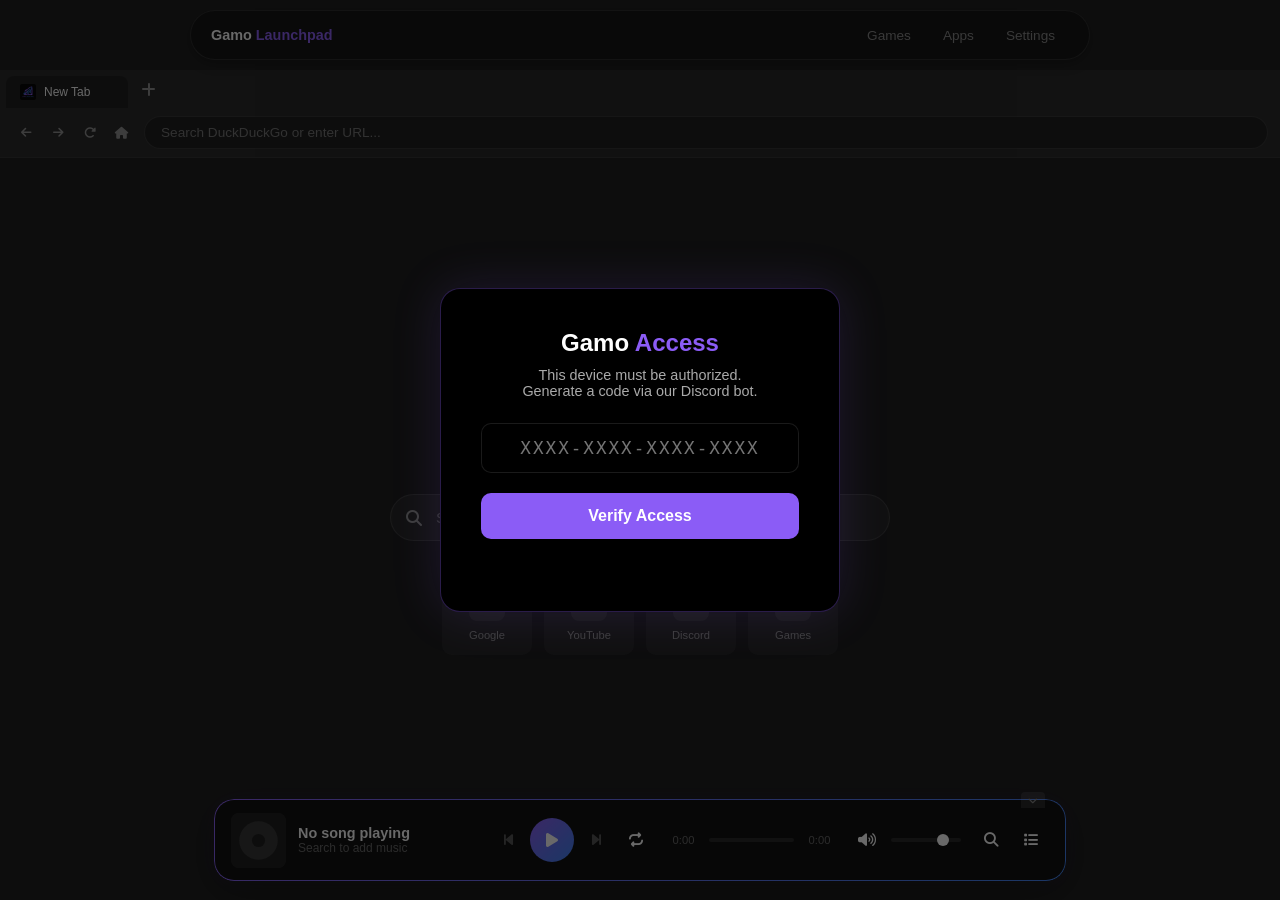
<file: tabs.html>
<!DOCTYPE html>
<html lang="en">
<head>
  <meta charset="UTF-8">
  <meta name="viewport" content="width=device-width, initial-scale=1.0">
  <meta name="referrer" content="no-referrer">
  <link rel="shortcut icon" id="tab-favicon" href="favicon.png">
  <title id="t">Tabs</title>
  <link rel="stylesheet" href="https://cdnjs.cloudflare.com/ajax/libs/font-awesome/6.5.0/css/all.min.css">
  <link rel="stylesheet" href="/assets/css/music-player.css">
  <style>
    * { margin: 0; padding: 0; box-sizing: border-box; }
    :root { --bg: #1a1a1a; --bar: #252525; --tab: #2a2a2a; --tab-active: #333; --text: #fff; --muted: rgba(255,255,255,0.5); --accent: #8B5CF6; }
    body { background: var(--bg); color: var(--text); font-family: 'Segoe UI', -apple-system, sans-serif; height: 100vh; display: flex; flex-direction: column; overflow: hidden; }
    
    .header { display: flex; align-items: center; padding: 0 16px; height: 50px; background: #111; border-bottom: 1px solid rgba(255,255,255,0.08); gap: 16px; }
    .header-logo { display: flex; align-items: center; gap: 4px; cursor: pointer; font-weight: 700; font-size: 0.95rem; }
    .header-logo .white { color: #fff; }
    .header-logo .purple { color: #8B5CF6; }
    .header-nav { display: flex; gap: 4px; margin-left: auto; }
    .header-btn { background: transparent; border: none; color: var(--muted); padding: 8px 14px; border-radius: 6px; cursor: pointer; font-size: 0.85rem; font-weight: 500; }
    .header-btn:hover { background: rgba(255,255,255,0.08); color: #fff; }
    
    .tab-strip { display: flex; background: var(--bar); padding: 6px 6px 0; gap: 2px; align-items: flex-end; }
    .tab { background: var(--tab); padding: 8px 14px; border-radius: 8px 8px 0 0; cursor: pointer; display: flex; align-items: center; gap: 8px; max-width: 200px; min-width: 100px; transition: background 0.15s; }
    .tab:hover { background: var(--tab-active); }
    .tab.active { background: var(--bg); }
    .tab-favicon { width: 16px; height: 16px; border-radius: 2px; }
    .tab-title { flex: 1; font-size: 0.75rem; white-space: nowrap; overflow: hidden; text-overflow: ellipsis; }
    .tab-close { width: 16px; height: 16px; border-radius: 4px; display: flex; align-items: center; justify-content: center; font-size: 9px; color: var(--muted); opacity: 0; transition: all 0.15s; }
    .tab:hover .tab-close { opacity: 1; }
    .tab-close:hover { background: rgba(255,255,255,0.1); color: #fff; }
    .new-tab-btn { width: 28px; height: 28px; display: flex; align-items: center; justify-content: center; border-radius: 6px; cursor: pointer; color: var(--muted); margin-left: 4px; margin-bottom: 4px; }
    .new-tab-btn:hover { background: rgba(255,255,255,0.1); color: #fff; }
    
    .address-bar { display: flex; align-items: center; gap: 8px; padding: 8px 12px; background: var(--bar); border-bottom: 1px solid rgba(255,255,255,0.05); }
    .nav-buttons { display: flex; gap: 4px; }
    .nav-btn { width: 28px; height: 28px; border: none; background: transparent; color: var(--muted); cursor: pointer; border-radius: 6px; display: flex; align-items: center; justify-content: center; font-size: 12px; }
    .nav-btn:hover { background: rgba(255,255,255,0.1); color: #fff; }
    .url-input { flex: 1; background: rgba(0,0,0,0.3); border: 1px solid rgba(255,255,255,0.1); border-radius: 20px; padding: 8px 16px; color: #fff; font-size: 0.85rem; outline: none; }
    .url-input:focus { border-color: var(--accent); }
    
    .frame-container { flex: 1; background: #000; position: relative; }
    .browser-frame { width: 100%; height: 100%; border: none; display: none; }
    .browser-frame.active { display: block; }
    
    .new-tab-page { position: absolute; inset: 0; display: none; flex-direction: column; align-items: center; justify-content: center; padding: 40px; background: var(--bg); }
    .new-tab-page.active { display: flex; }
    .ntp-title { font-size: 2rem; font-weight: 300; margin-bottom: 8px; }
    .ntp-title .white { color: #fff; }
    .ntp-title .purple { color: #8B5CF6; }
    .ntp-subtitle { color: var(--muted); margin-bottom: 30px; font-size: 0.9rem; }
    .ntp-search { width: 100%; max-width: 500px; position: relative; margin-bottom: 30px; }
    .ntp-search input { width: 100%; padding: 14px 20px 14px 45px; border-radius: 24px; border: 1px solid rgba(255,255,255,0.1); background: #252525; color: #fff; font-size: 0.95rem; outline: none; }
    .ntp-search input:focus { border-color: var(--accent); }
    .ntp-search i { position: absolute; left: 16px; top: 50%; transform: translateY(-50%); color: var(--muted); }
    .quick-links { display: grid; grid-template-columns: repeat(4, 1fr); gap: 12px; }
    .quick-link { width: 90px; padding: 14px 10px; background: #252525; border-radius: 10px; display: flex; flex-direction: column; align-items: center; gap: 8px; cursor: pointer; transition: all 0.2s; }
    .quick-link:hover { background: #333; transform: translateY(-2px); }
    .quick-link-icon { width: 36px; height: 36px; background: rgba(255,255,255,0.08); border-radius: 8px; display: flex; align-items: center; justify-content: center; font-size: 16px; }
    .quick-link-title { font-size: 0.7rem; color: var(--muted); }
  </style>
</head>
<body>
  <!-- Replaced with Pill Header -->
  <style>
    .header {
      position: relative /* Not fixed in tabs, flows with layout */;
      top: 0; left: 0; right: 0;
      margin: 10px auto; /* Centered with margin */
      width: 95%; max-width: 900px; height: 50px;
      background: rgba(15, 15, 15, 0.85); backdrop-filter: blur(16px);
      border: 1px solid rgba(255, 255, 255, 0.1); border-radius: 100px;
      display: flex; align-items: center; justify-content: space-between; padding: 0 20px;
      box-shadow: 0 4px 12px rgba(0, 0, 0, 0.3); z-index: 100;
      flex-shrink: 0;
    }
    .header-logo { font-size: 0.9rem; }
  </style>
  <div class="header">
    <div class="header-logo" onclick="window.location.href='/home'">
      <span class="white">Gamo</span><span class="purple">Launchpad</span>
    </div>
    <nav class="header-nav">
      <button class="header-btn" onclick="window.location.href='/games.html'">Games</button>
      <button class="header-btn" onclick="window.location.href='/apps.html'">Apps</button>
      <button class="header-btn" onclick="window.location.href='/settings.html'">Settings</button>
    </nav>
  </div>
  
  <div class="tab-strip" id="tab-strip">
    <div class="new-tab-btn" onclick="createTab()" title="New Tab"><i class="fa-solid fa-plus"></i></div>
  </div>
  
  <div class="address-bar">
    <div class="nav-buttons">
      <button class="nav-btn" onclick="goBack()" title="Back"><i class="fa-solid fa-arrow-left"></i></button>
      <button class="nav-btn" onclick="goForward()" title="Forward"><i class="fa-solid fa-arrow-right"></i></button>
      <button class="nav-btn" onclick="reload()" title="Reload"><i class="fa-solid fa-rotate-right"></i></button>
      <button class="nav-btn" onclick="goHome()" title="Home"><i class="fa-solid fa-house"></i></button>
    </div>
    <input type="text" class="url-input" id="url-input" placeholder="Search or enter URL..." onkeydown="if(event.key==='Enter')navigate(this.value)">
  </div>
  
  <div class="frame-container" id="frame-container">
    <div class="new-tab-page" id="ntp-template">
      <h1 class="ntp-title"><span class="white">Gamo</span> <span class="purple">Launchpad</span></h1>
      <p class="ntp-subtitle">Browse freely with our secure proxy</p>
      <div class="ntp-search">
        <i class="fa-solid fa-magnifying-glass"></i>
        <input type="text" id="ntp-search-input" placeholder="Search or enter URL..." onkeydown="if(event.key==='Enter')navigate(this.value)">
      </div>
      <div class="quick-links">
        <div class="quick-link" onclick="navigate('https://www.google.com')">
          <div class="quick-link-icon" style="color:#4285f4"><i class="fa-brands fa-google"></i></div>
          <span class="quick-link-title">Google</span>
        </div>
        <div class="quick-link" onclick="navigate('https://www.youtube.com')">
          <div class="quick-link-icon" style="color:#ff0000"><i class="fa-brands fa-youtube"></i></div>
          <span class="quick-link-title">YouTube</span>
        </div>
        <div class="quick-link" onclick="navigate('https://discord.com/app')">
          <div class="quick-link-icon" style="color:#5865f2"><i class="fa-brands fa-discord"></i></div>
          <span class="quick-link-title">Discord</span>
        </div>
        <div class="quick-link" onclick="window.location.href='/games.html'">
          <div class="quick-link-icon" style="color:#8b5cf6"><i class="fa-solid fa-gamepad"></i></div>
          <span class="quick-link-title">Games</span>
        </div>
      </div>
    </div>
  </div>

  <script src="./assets/mathematics/bundle.js"></script>
  <script src="./assets/mathematics/config.js"></script>
  
  <script>
    if ('serviceWorker' in navigator) {
      navigator.serviceWorker.register('/sw.js?v=2025-04-15', { scope: '/a/' });
    }
    
    let tabs = [];
    let activeTabId = null;
    
    // Get engine name from settings
    function getEngineName() {
      const engineName = localStorage.getItem('enginename');
      if (engineName) return engineName;
      // Check engine URL as fallback
      const engineUrl = localStorage.getItem('engine') || '';
      if (engineUrl.includes('google')) return 'Google';
      if (engineUrl.includes('bing')) return 'Bing';
      if (engineUrl.includes('ecosia')) return 'Ecosia';
      if (engineUrl.includes('startpage')) return 'Startpage';
      return 'DuckDuckGo';
    }
    
    // Get engine URL
    function getEngineUrl() {
      const stored = localStorage.getItem('engine');
      if (stored) return stored;
      return 'https://duckduckgo.com/?q=';
    }
    
    // Update search placeholders
    function updateSearchPlaceholders() {
      const name = getEngineName();
      const placeholder = 'Search ' + name + ' or enter URL...';
      document.getElementById('url-input').placeholder = placeholder;
      document.querySelectorAll('.ntp-search input').forEach(el => {
        el.placeholder = placeholder;
      });
    }
    
    function createTab(url = null) {
      const id = Date.now();
      const tab = { id, url, title: 'New Tab', favicon: '/favicon.png' };
      tabs.push(tab);
      
      const tabEl = document.createElement('div');
      tabEl.className = 'tab';
      tabEl.id = 'tab-' + id;
      tabEl.innerHTML = `
        <img class="tab-favicon" src="/favicon.png" id="favicon-${id}" onerror="this.src='/favicon.png'">
        <span class="tab-title">New Tab</span>
        <span class="tab-close" onclick="event.stopPropagation(); closeTab(${id})"><i class="fa-solid fa-xmark"></i></span>
      `;
      tabEl.onclick = () => switchTab(id);
      
      const strip = document.getElementById('tab-strip');
      strip.insertBefore(tabEl, strip.lastElementChild);
      
      const container = document.getElementById('frame-container');
      if (url) {
        const iframe = document.createElement('iframe');
        iframe.className = 'browser-frame';
        iframe.id = 'frame-' + id;
        iframe.src = getProxyUrl(url);
        container.appendChild(iframe);
        tab.title = url;
        tab.url = url;
        try {
          const hostname = new URL(url.startsWith('http') ? url : 'https://' + url).hostname;
          updateTabDisplay(id, hostname, 'https://www.google.com/s2/favicons?sz=32&domain=' + hostname);
        } catch (e) {}
      } else {
        const ntp = document.getElementById('ntp-template').cloneNode(true);
        ntp.id = 'ntp-' + id;
        ntp.classList.remove('active');
        ntp.querySelector('.ntp-search input').onkeydown = function(e) { if(e.key==='Enter') navigate(this.value); };
        ntp.querySelectorAll('.quick-link').forEach((ql, i) => {
          const urls = ['https://www.google.com', 'https://www.youtube.com', 'https://discord.com/app', null];
          if (urls[i]) ql.onclick = () => navigate(urls[i]);
          else ql.onclick = () => window.location.href = '/games.html';
        });
        container.appendChild(ntp);
      }
      
      switchTab(id);
      updateSearchPlaceholders();
      return id;
    }
    
    function updateTabDisplay(id, title, favicon) {
      const tab = tabs.find(t => t.id === id);
      if (tab) {
        tab.title = title;
        tab.favicon = favicon;
      }
      const titleEl = document.querySelector('#tab-' + id + ' .tab-title');
      const faviconEl = document.getElementById('favicon-' + id);
      if (titleEl) titleEl.textContent = title;
      if (faviconEl && favicon) faviconEl.src = favicon;
    }
    
    function switchTab(id) {
      activeTabId = id;
      document.querySelectorAll('.tab').forEach(t => t.classList.remove('active'));
      const tabEl = document.getElementById('tab-' + id);
      if (tabEl) tabEl.classList.add('active');
      
      document.querySelectorAll('.browser-frame, .new-tab-page').forEach(el => el.classList.remove('active'));
      const frame = document.getElementById('frame-' + id);
      const ntp = document.getElementById('ntp-' + id);
      if (frame) frame.classList.add('active');
      if (ntp) ntp.classList.add('active');
      
      const tab = tabs.find(t => t.id === id);
      document.getElementById('url-input').value = tab?.url || '';
    }
    
    function closeTab(id) {
      const idx = tabs.findIndex(t => t.id === id);
      if (idx === -1) return;
      tabs.splice(idx, 1);
      document.getElementById('tab-' + id)?.remove();
      document.getElementById('frame-' + id)?.remove();
      document.getElementById('ntp-' + id)?.remove();
      if (tabs.length === 0) { createTab(); }
      else if (activeTabId === id) { switchTab(tabs[Math.max(0, idx - 1)].id); }
    }
    
    function getProxyUrl(url) {
      let finalUrl = url;
      if (!url.includes('.') || url.includes(' ')) {
        finalUrl = getEngineUrl() + encodeURIComponent(url);
      } else if (!url.startsWith('http')) {
        let prefix = 'https://';
        if (url.split('.').length === 2 && !url.startsWith('www.')) {
            prefix += 'www.';
        }
        finalUrl = prefix + url;
      }
      if (typeof __uv$config !== 'undefined') {
        return __uv$config.prefix + __uv$config.encodeUrl(finalUrl);
      }
      return '/a/' + encodeURIComponent(finalUrl);
    }
    
    function navigate(inputUrl) {
      if (!inputUrl.trim()) return;
      const tab = tabs.find(t => t.id === activeTabId);
      if (!tab) return;
      
      // Determine final URL
      let finalUrl = inputUrl;
      let displayUrl = inputUrl;
      
      if (!inputUrl.includes('.') || inputUrl.includes(' ')) {
        finalUrl = getEngineUrl() + encodeURIComponent(inputUrl);
        displayUrl = inputUrl; // Keep search term in URL bar
      } else if (!inputUrl.startsWith('http')) {
        let prefix = 'https://';
        if (inputUrl.split('.').length === 2 && !inputUrl.startsWith('www.')) {
            prefix += 'www.';
        }
        finalUrl = prefix + inputUrl;
        displayUrl = inputUrl;
      }
      
      tab.url = displayUrl;
      
      document.getElementById('ntp-' + activeTabId)?.remove();
      let iframe = document.getElementById('frame-' + activeTabId);
      if (!iframe) {
        iframe = document.createElement('iframe');
        iframe.className = 'browser-frame active';
        iframe.id = 'frame-' + activeTabId;
        document.getElementById('frame-container').appendChild(iframe);
      }
      
      // Ensure SW is registered and ACTIVATED before loading proxy content to avoid 404s
      if (navigator.serviceWorker) {
          navigator.serviceWorker.register('/sw.js?v=2025-04-15', { scope: '/a/' }).then((reg) => {
              const worker = reg.active || reg.waiting || reg.installing;
              if (!worker) {
                  iframe.src = getProxyUrl(inputUrl);
                  return;
              }
              if (worker.state === 'activated') {
                  iframe.src = getProxyUrl(inputUrl);
              } else {
                  worker.addEventListener('statechange', () => {
                      if (worker.state === 'activated') {
                          iframe.src = getProxyUrl(inputUrl);
                      }
                  });
              }
          });
      } else {
          iframe.src = getProxyUrl(inputUrl);
      }
      
      document.getElementById('url-input').value = displayUrl;
      
      // Update tab display
      try {
        const hostname = new URL(finalUrl).hostname;
        updateTabDisplay(activeTabId, hostname, 'https://www.google.com/s2/favicons?sz=32&domain=' + hostname);
      } catch (e) {
        updateTabDisplay(activeTabId, displayUrl, '/favicon.png');
      }
    }
    
    function goBack() { const f = document.getElementById('frame-' + activeTabId); if(f) try { f.contentWindow.history.back(); } catch(e){} }
    function goForward() { const f = document.getElementById('frame-' + activeTabId); if(f) try { f.contentWindow.history.forward(); } catch(e){} }
    function reload() { const f = document.getElementById('frame-' + activeTabId); if(f) try { f.contentWindow.location.reload(); } catch(e){} }
    function goHome() {
      const tab = tabs.find(t => t.id === activeTabId);
      if (tab) {
        tab.url = null;
        tab.title = 'New Tab';
        document.getElementById('frame-' + activeTabId)?.remove();
        const ntp = document.getElementById('ntp-template').cloneNode(true);
        ntp.id = 'ntp-' + activeTabId;
        ntp.classList.add('active');
        ntp.querySelector('.ntp-search input').onkeydown = function(e) { if(e.key==='Enter') navigate(this.value); };
        ntp.querySelectorAll('.quick-link').forEach((ql, i) => {
          const urls = ['https://www.google.com', 'https://www.youtube.com', 'https://discord.com/app', null];
          if (urls[i]) ql.onclick = () => navigate(urls[i]);
          else ql.onclick = () => window.location.href = '/games.html';
        });
        document.getElementById('frame-container').appendChild(ntp);
        document.getElementById('url-input').value = '';
        updateTabDisplay(activeTabId, 'New Tab', '/favicon.png');
        updateSearchPlaceholders();
      }
    }
    
    // Initialize
    createTab();
  </script>
  
  <script src="/backend.js"></script>
  <script src="/assets/mathematics/bundle.js"></script>
  <script src="/assets/mathematics/config.js"></script>
  <script src="/assets/js/music-player.js"></script>
  <script src="/assets/js/m1.js"></script>
</body>
</html>
</file>
<file: assets/css/music-player.css>
/* Music Player v2 - macOS Dock Style */

:root {
    --mp-purple: #8B5CF6;
    --mp-blue: #3B82F6;
    --mp-bg: rgba(10, 10, 10, 0.95);
    --mp-border: rgba(139, 92, 246, 0.3);
}

/* ===== Main Player Bar ===== */
.music-player {
    position: fixed;
    bottom: 20px;
    left: 50%;
    transform: translateX(-50%) translateY(0);
    width: 90%;
    max-width: 850px;
    height: 80px;
    background: var(--mp-bg);
    backdrop-filter: blur(20px);
    -webkit-backdrop-filter: blur(20px);
    border-radius: 20px;
    box-shadow: 0 10px 40px rgba(0, 0, 0, 0.5), 0 0 20px rgba(139, 92, 246, 0.1);
    z-index: 9999;
    display: flex;
    align-items: center;
    padding: 0 16px;
    gap: 12px;
    transition: transform 0.5s cubic-bezier(0.4, 0, 0.2, 1), opacity 0.3s ease;
}

.music-player::before {
    content: '';
    position: absolute;
    inset: -1px;
    border-radius: 20px;
    padding: 1px;
    background: linear-gradient(135deg, var(--mp-purple), var(--mp-blue));
    -webkit-mask: linear-gradient(#fff 0 0) content-box, linear-gradient(#fff 0 0);
    mask: linear-gradient(#fff 0 0) content-box, linear-gradient(#fff 0 0);
    -webkit-mask-composite: xor;
    mask-composite: exclude;
    pointer-events: none;
}

/* Hidden state - slides down */
.music-player.hidden {
    transform: translateX(-50%) translateY(120%);
    opacity: 0;
    pointer-events: none;
}

/* ===== Hidden Tab (when minimized) ===== */
.mp-hidden-tab {
    position: fixed;
    bottom: 0;
    left: 50%;
    transform: translateX(-50%) translateY(100%);
    background: var(--mp-bg);
    border-radius: 12px 12px 0 0;
    padding: 8px 24px;
    display: flex;
    align-items: center;
    gap: 8px;
    z-index: 9998;
    cursor: pointer;
    opacity: 0;
    transition: all 0.4s cubic-bezier(0.4, 0, 0.2, 1);
    border: 1px solid var(--mp-border);
    border-bottom: none;
}

.mp-hidden-tab.visible {
    transform: translateX(-50%) translateY(0);
    opacity: 1;
}

.mp-hidden-tab:hover {
    background: rgba(139, 92, 246, 0.2);
}

.mp-hidden-tab i { color: var(--mp-purple); }
.mp-hidden-tab span { color: #fff; font-size: 0.85rem; max-width: 150px; overflow: hidden; text-overflow: ellipsis; white-space: nowrap; }

/* ===== Minimize Button ===== */
.mp-minimize-btn {
    position: absolute;
    top: -8px;
    right: 20px;
    width: 24px;
    height: 16px;
    background: rgba(255,255,255,0.1);
    border: none;
    border-radius: 4px 4px 0 0;
    color: #888;
    cursor: pointer;
    font-size: 0.6rem;
    transition: all 0.2s;
}

.mp-minimize-btn:hover {
    background: var(--mp-purple);
    color: #fff;
}

/* ===== Album Art ===== */
.mp-album-art {
    width: 55px;
    height: 55px;
    border-radius: 8px;
    object-fit: cover;
    flex-shrink: 0;
    background: #1a1a1a;
    transition: transform 0.3s;
}

.mp-album-art.spinning {
    animation: spin 20s linear infinite;
}

@keyframes spin {
    from { transform: rotate(0deg); }
    to { transform: rotate(360deg); }
}

/* ===== Song Info ===== */
.mp-info {
    flex: 0 1 180px;
    min-width: 0;
}

.mp-title {
    color: #fff;
    font-size: 0.9rem;
    font-weight: 600;
    white-space: nowrap;
    overflow: hidden;
    text-overflow: ellipsis;
}

.mp-artist {
    color: #666;
    font-size: 0.75rem;
    white-space: nowrap;
    overflow: hidden;
    text-overflow: ellipsis;
}

/* ===== Controls ===== */
.mp-controls {
    display: flex;
    align-items: center;
    gap: 4px;
}

.mp-btn {
    width: 36px;
    height: 36px;
    border: none;
    background: transparent;
    color: #fff;
    cursor: pointer;
    border-radius: 50%;
    display: flex;
    align-items: center;
    justify-content: center;
    font-size: 0.9rem;
    transition: all 0.2s ease;
}

.mp-btn:hover:not(:disabled) {
    background: rgba(139, 92, 246, 0.2);
    transform: scale(1.1);
}

.mp-btn:disabled {
    cursor: not-allowed;
}

.mp-btn.play-pause {
    width: 44px;
    height: 44px;
    background: linear-gradient(135deg, var(--mp-purple), var(--mp-blue));
    font-size: 1rem;
}

.mp-btn.play-pause:hover {
    box-shadow: 0 0 20px rgba(139, 92, 246, 0.5);
    transform: scale(1.1);
}

.mp-btn.active { color: var(--mp-purple); }

/* ===== Progress ===== */
.mp-progress-section {
    flex: 1;
    display: flex;
    align-items: center;
    gap: 8px;
    min-width: 120px;
}

.mp-progress {
    flex: 1;
    height: 4px;
    background: rgba(255,255,255,0.1);
    border-radius: 2px;
    cursor: pointer;
    overflow: hidden;
}

.mp-progress-fill {
    height: 100%;
    background: linear-gradient(90deg, var(--mp-purple), var(--mp-blue));
    border-radius: 2px;
    width: 0%;
    transition: width 0.1s linear;
}

.mp-time {
    color: #666;
    font-size: 0.7rem;
    min-width: 35px;
    text-align: center;
}

/* ===== Volume ===== */
.mp-volume {
    display: flex;
    align-items: center;
    gap: 6px;
}

.mp-volume input[type="range"] {
    width: 70px;
    height: 4px;
    -webkit-appearance: none;
    background: rgba(255,255,255,0.1);
    border-radius: 2px;
}

.mp-volume input[type="range"]::-webkit-slider-thumb {
    -webkit-appearance: none;
    width: 12px;
    height: 12px;
    background: #fff;
    border-radius: 50%;
    cursor: pointer;
}

/* ===== Right Buttons ===== */
.mp-right-btns {
    display: flex;
    gap: 4px;
}

/* ===== Compact Popups ===== */
.mp-search-popup, .mp-queue-popup {
    position: fixed;
    bottom: 110px;
    width: 300px;
    max-height: 450px;
    background: var(--mp-bg);
    backdrop-filter: blur(20px);
    border-radius: 16px;
    z-index: 10000;
    display: flex;
    flex-direction: column;
    opacity: 0;
    visibility: hidden;
    transform: translateY(20px);
    transition: all 0.3s cubic-bezier(0.4, 0, 0.2, 1);
    box-shadow: 0 10px 40px rgba(0,0,0,0.5);
    border: 1px solid var(--mp-border);
}

.mp-search-popup { right: calc(50% - 380px); }
.mp-queue-popup { right: calc(50% - 425px); }

.mp-search-popup.visible, .mp-queue-popup.visible {
    opacity: 1;
    visibility: visible;
    transform: translateY(0);
}

.mp-popup-header {
    display: flex;
    justify-content: space-between;
    align-items: center;
    padding: 12px 16px;
    border-bottom: 1px solid rgba(255,255,255,0.05);
}

.mp-popup-header span { color: #fff; font-weight: 600; font-size: 0.9rem; }

.mp-popup-close {
    width: 24px;
    height: 24px;
    background: rgba(255,255,255,0.1);
    border: none;
    border-radius: 50%;
    color: #888;
    cursor: pointer;
    font-size: 0.7rem;
}

.mp-popup-close:hover { background: #ff4444; color: #fff; }

/* ===== Search Popup ===== */
.mp-popup-search {
    display: flex;
    gap: 8px;
    padding: 12px;
    border-bottom: 1px solid rgba(255,255,255,0.05);
}

.mp-search-field {
    flex: 1;
    padding: 10px 14px;
    background: rgba(255,255,255,0.05);
    border: 1px solid rgba(255,255,255,0.1);
    border-radius: 20px;
    color: #fff;
    font-size: 0.85rem;
    outline: none;
}

.mp-search-field:focus { border-color: var(--mp-purple); }
.mp-search-field::placeholder { color: #666; }

.mp-search-go {
    width: 40px;
    height: 40px;
    background: linear-gradient(135deg, var(--mp-purple), var(--mp-blue));
    border: none;
    border-radius: 50%;
    color: #fff;
    cursor: pointer;
}

.mp-popup-results {
    flex: 1;
    overflow-y: auto;
    padding: 8px;
    max-height: 350px;
}

/* ===== Result Item ===== */
.mp-result-item {
    display: flex;
    align-items: center;
    gap: 10px;
    padding: 10px;
    border-radius: 10px;
    cursor: pointer;
    transition: background 0.2s;
}

.mp-result-item:hover { background: rgba(139, 92, 246, 0.15); }

.mp-result-item img {
    width: 45px;
    height: 45px;
    border-radius: 6px;
    object-fit: cover;
}

.mp-result-info {
    flex: 1;
    min-width: 0;
}

.mp-result-title {
    display: block;
    color: #fff;
    font-size: 0.8rem;
    font-weight: 500;
    white-space: nowrap;
    overflow: hidden;
    text-overflow: ellipsis;
}

.mp-result-channel {
    display: block;
    color: #666;
    font-size: 0.7rem;
}

.mp-result-duration {
    color: #666;
    font-size: 0.7rem;
}

.mp-result-add {
    width: 28px;
    height: 28px;
    background: linear-gradient(135deg, var(--mp-purple), var(--mp-blue));
    border: none;
    border-radius: 50%;
    color: #fff;
    cursor: pointer;
    font-size: 0.7rem;
    opacity: 0;
    transition: opacity 0.2s;
}

.mp-result-item:hover .mp-result-add { opacity: 1; }

/* ===== Queue Popup ===== */
.mp-queue-content {
    flex: 1;
    overflow-y: auto;
    padding: 8px;
    max-height: 400px;
}

.mp-queue-empty {
    text-align: center;
    padding: 40px 20px;
    color: #666;
}

.mp-queue-empty i { font-size: 2rem; margin-bottom: 10px; opacity: 0.5; }

.mp-queue-item {
    display: flex;
    align-items: center;
    gap: 10px;
    padding: 10px;
    border-radius: 10px;
    cursor: pointer;
    transition: background 0.2s;
}

.mp-queue-item:hover { background: rgba(139, 92, 246, 0.15); }
.mp-queue-item.playing { background: rgba(139, 92, 246, 0.25); }

.mp-queue-item img {
    width: 40px;
    height: 40px;
    border-radius: 6px;
    object-fit: cover;
}

.mp-queue-info {
    flex: 1;
    min-width: 0;
}

.mp-queue-info span {
    display: block;
    color: #fff;
    font-size: 0.8rem;
    white-space: nowrap;
    overflow: hidden;
    text-overflow: ellipsis;
}

.mp-queue-info small { color: #666; font-size: 0.7rem; }

.mp-queue-dur { color: #666; font-size: 0.7rem; }

.mp-queue-remove {
    width: 24px;
    height: 24px;
    background: rgba(255, 100, 100, 0.2);
    border: none;
    border-radius: 50%;
    color: #ff6b6b;
    cursor: pointer;
    font-size: 0.65rem;
    opacity: 0;
    transition: opacity 0.2s;
}

.mp-queue-item:hover .mp-queue-remove { opacity: 1; }

/* ===== Easter Egg & States ===== */
.mp-loading, .mp-no-results, .mp-error {
    text-align: center;
    padding: 30px;
    color: #888;
}

.mp-easter-egg {
    text-align: center;
    padding: 30px;
    color: #ff6b6b;
    font-size: 0.9rem;
    animation: shake 0.5s ease;
}

@keyframes shake {
    0%, 100% { transform: translateX(0); }
    25% { transform: translateX(-5px); }
    75% { transform: translateX(5px); }
}

/* ===== Responsive ===== */
@media (max-width: 768px) {
    .music-player {
        height: 70px;
        padding: 0 12px;
        gap: 8px;
    }
    
    .mp-info { display: none; }
    .mp-progress-section { display: none; }
    .mp-volume { display: none; }
    
    .mp-search-popup, .mp-queue-popup {
        left: 10px;
        right: 10px;
        width: auto;
    }
}
</file>
<file: assets/css/global.css>
@import url("https://fonts.googleapis.com/css2?family=Cormorant+Garamond:wght@300;400;600&display=swap");
@import url("https://fonts.googleapis.com/css2?family=Inter:wght@300;400;600;800&display=swap");
@import url("https://fonts.googleapis.com/css2?family=Playfair+Display:ital,wght@0,400;0,700;1,400&display=swap");

:root {
    /* Elegant Black & White Theme */
    --primary: #ffffff;
    --primary-color: #ffffff;
    --primary-dark: #e0e0e0;
    --primary-light: #ffffff;
    --primary-glow: rgba(255, 255, 255, 0.3);
    
    --secondary: #cccccc;
    --secondary-color: #cccccc;
    --secondary-dark: #999999;
    --secondary-light: #eeeeee;
    --secondary-glow: rgba(255, 255, 255, 0.2);
    
    --accent: #ffffff;
    
    /* Backgrounds - Pure Black */
    --bg-deep: #000000;
    --bg-color: #000000;
    --bg-dark: #0a0a0a;
    --bg-card: rgba(15, 15, 15, 0.7);
    
    /* Glassmorphism - Monochrome */
    --glass-bg: rgba(20, 20, 20, 0.6);
    --glass-border: rgba(255, 255, 255, 0.1);
    --glass-highlight: rgba(255, 255, 255, 0.15);
    --glass-shadow: 0 8px 32px 0 rgba(0, 0, 0, 0.5);
    --glass-blur: 10px;
    
    /* Gradients - Subtle White */
    --gradient-primary: linear-gradient(135deg, #ffffff, #cccccc);
    --gradient-hover: linear-gradient(135deg, #e0e0e0, #aaaaaa);
    
    /* Geometry */
    --radius-lg: 24px;
    --radius-md: 16px;
    --radius-sm: 8px;
    
    /* Text */
    --text-main: #ffffff;
    --text-color: #ffffff;
    --text-primary: #ffffff;
    --text-muted: #888888;
    
    /* Elegant Fonts */
    --font-display: 'Playfair Display', serif;
    --font-body: 'Inter', sans-serif;
    --font-elegant: 'Cormorant Garamond', serif;
}

* {
    box-sizing: border-box;
    margin: 0;
    padding: 0;
}

body {
    background-color: var(--bg-deep) !important;
    background-image: none !important;
    color: var(--text-main);
    font-family: 'Inter', sans-serif;
    overflow-x: hidden;
    min-height: 100vh;
}

/* Custom Scrollbar */
::-webkit-scrollbar {
    width: 8px;
    background: var(--bg-deep);
}

::-webkit-scrollbar-thumb {
    background: rgba(255, 255, 255, 0.2);
    border-radius: 4px;
}

::-webkit-scrollbar-thumb:hover {
    background: rgba(255, 255, 255, 0.4);
}

/* Global Glass Panel Class with Real Filter */
.glass-panel {
    background: rgba(20, 20, 35, 0.4);
    backdrop-filter: blur(12px);
    -webkit-backdrop-filter: blur(12px);
    border: 1px solid rgba(255, 255, 255, 0.05); /* Slight border */
    box-shadow: 
        0 4px 6px rgba(0, 0, 0, 0.1),
        0 10px 30px rgba(0, 0, 0, 0.2),
        inset 0 0 0 1px rgba(255, 255, 255, 0.05); /* Inner light */
    border-radius: var(--radius-lg);
    position: relative;
    overflow: hidden;
    isolation: isolate; /* Create stacking context for filter */
}

/* Apply the SVG filter to a pseudo-element or inner container if possible, 
   but direct application works too if we are careful about text readability.
   The user wants "Real" glass, which usually distorts background. 
   We will apply a subtle distortion. */

.glass-panel::before {
    content: ""; /* No noise image, using real filter if supported */
    position: absolute;
    inset: 0;
    z-index: -1;
    /* This connects to the SVG filter we added globally */
    /* filter: url(#glass-distortion); Note: This can be heavy on performance/text readability. 
       Usually applied to a 'backdrop' layer. For now, we stick to high-quality CSS blur + noise 
       unless we restructure HTML to have separate bg layers for every card. 
       Let's use a cleaner look requested by user first. */
    background: linear-gradient(135deg, rgba(255, 255, 255, 0.03), rgba(255, 255, 255, 0.01));
    pointer-events: none;
}

/* Fix Settings Page White Background */
html, body {
    background-color: var(--bg-deep) !important; /* Force dark bg */
    background-image: none !important; /* Remove old bg image */
}

/* Settings Specific Fixes */
.settings-container {
    padding-top: 100px; /* Clear header */
}

/* Footer Fix */
footer {
    position: relative; /* Not fixed */
    margin-top: auto;   /* Push to bottom if flex container */
    width: 100%;
    z-index: 10;
}

.main {
    min-height: 100vh;
    display: flex;
    flex-direction: column;
    justify-content: flex-start; /* Align top */
    padding-top: 120px; /* Space for floating header */
}
</file>
